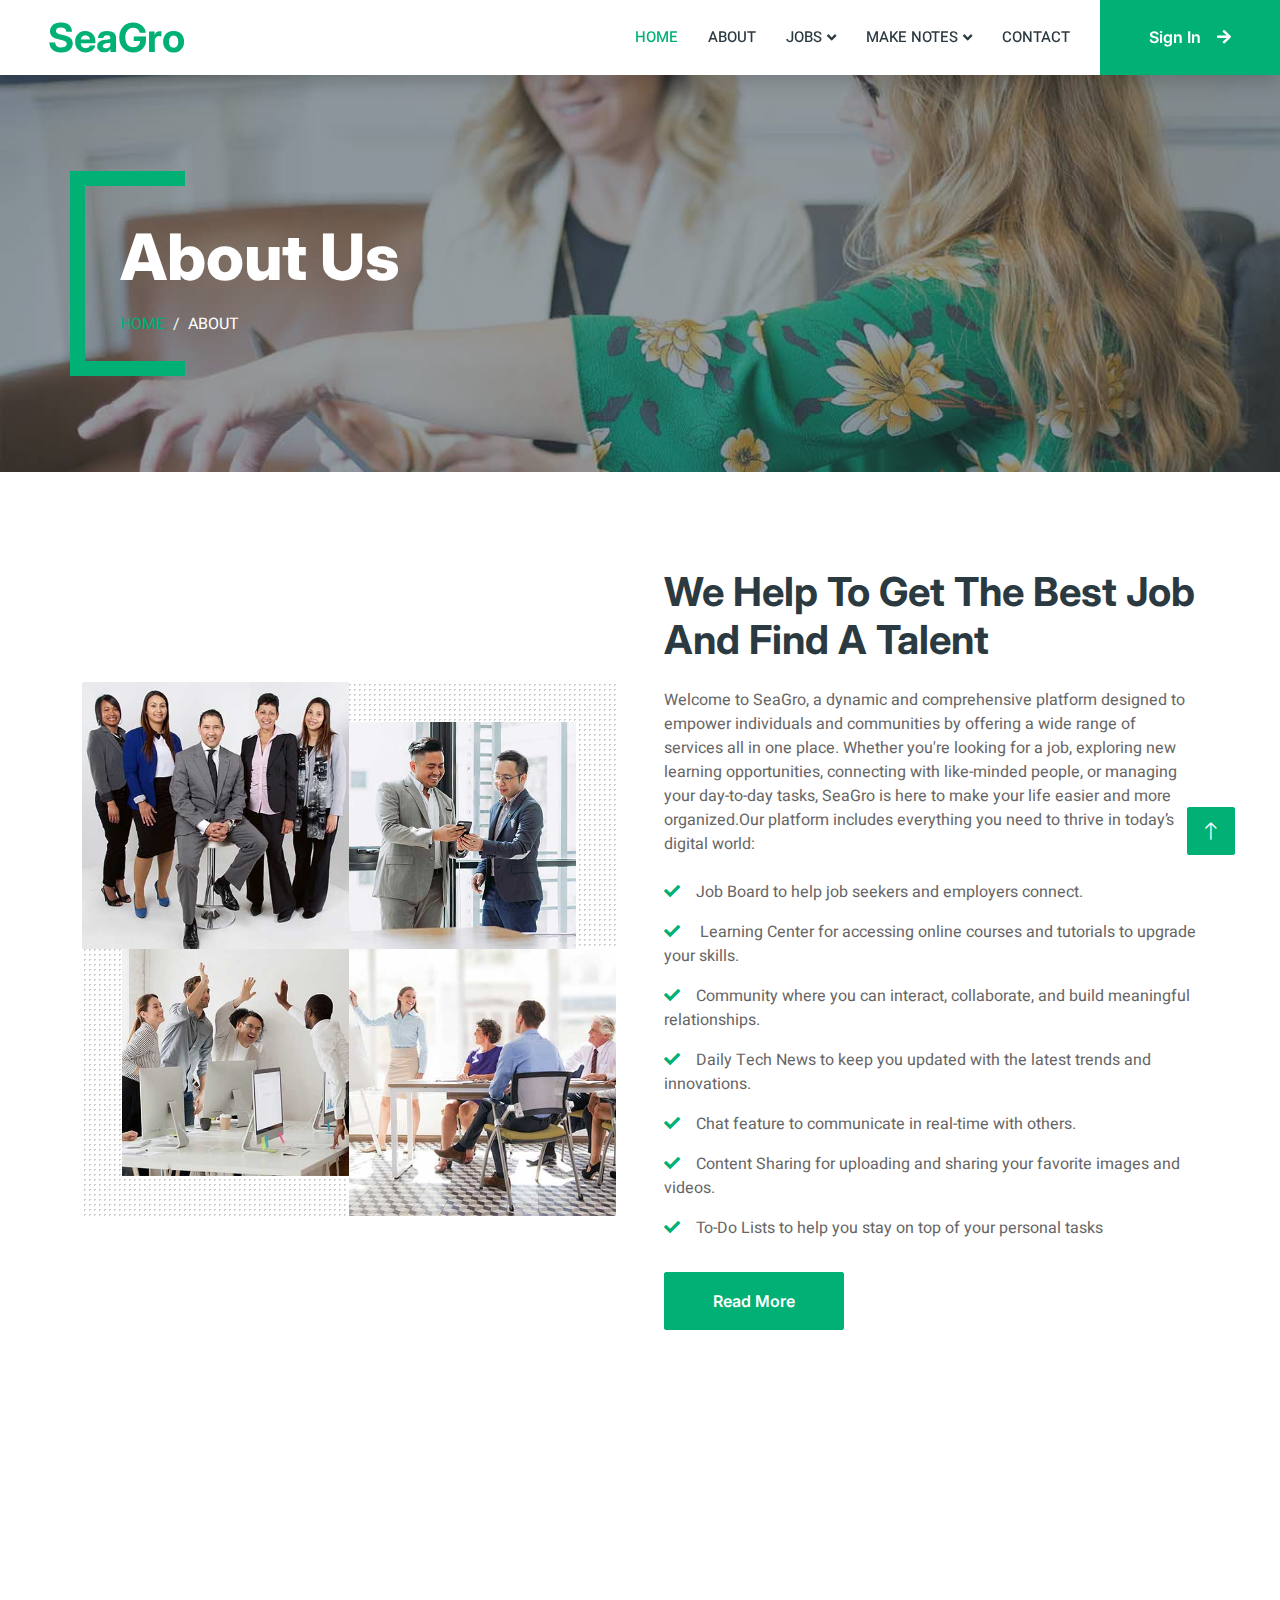
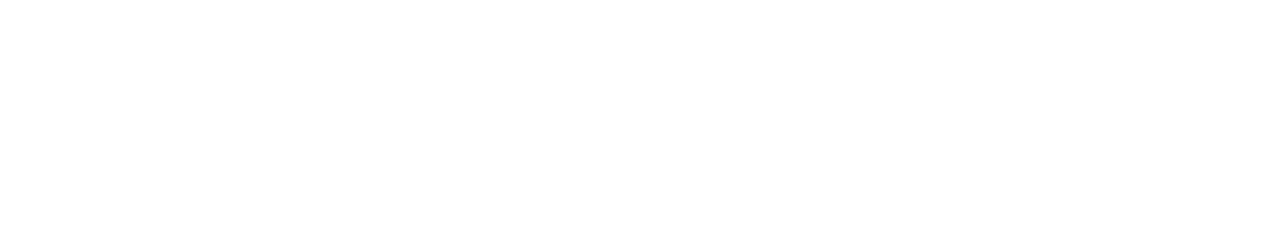
<file: about.html>
<!DOCTYPE html>
<html lang="en">

<head>
    <meta charset="utf-8">
    <title>SeaGro</title>
    <meta content="width=device-width, initial-scale=1.0" name="viewport">
    <meta content="" name="keywords">
    <meta content="" name="description">

    <!-- Favicon -->
    <link href="img/favicon.ico" rel="icon">

    <!-- Google Web Fonts -->
    <link rel="preconnect" href="https://fonts.googleapis.com">
    <link rel="preconnect" href="https://fonts.gstatic.com" crossorigin>
    <link href="https://fonts.googleapis.com/css2?family=Heebo:wght@400;500;600&family=Inter:wght@700;800&display=swap" rel="stylesheet">
    
    <!-- Icon Font Stylesheet -->
    <link href="https://cdnjs.cloudflare.com/ajax/libs/font-awesome/5.10.0/css/all.min.css" rel="stylesheet">
    <link href="https://cdn.jsdelivr.net/npm/bootstrap-icons@1.4.1/font/bootstrap-icons.css" rel="stylesheet">

    <!-- Libraries Stylesheet -->
    <link href="lib/animate/animate.min.css" rel="stylesheet">
    <link href="lib/owlcarousel/assets/owl.carousel.min.css" rel="stylesheet">

    <!-- Customized Bootstrap Stylesheet -->
    <link href="css/bootstrap.min.css" rel="stylesheet">

    <!-- Template Stylesheet -->
    <link href="css/style.css" rel="stylesheet">
</head>

<body>
    <div class="container-xxl bg-white p-0">
        <!-- Spinner Start -->
        <div id="spinner" class="show bg-white position-fixed translate-middle w-100 vh-100 top-50 start-50 d-flex align-items-center justify-content-center">
            <div class="spinner-border text-primary" style="width: 3rem; height: 3rem;" role="status">
                <span class="sr-only">Loading...</span>
            </div>
        </div>
        <!-- Spinner End -->


        <!-- Navbar Start -->
        <nav class="navbar navbar-expand-lg bg-white navbar-light shadow sticky-top p-0">
            <a href="index.html" class="navbar-brand d-flex align-items-center text-center py-0 px-4 px-lg-5">
                <h1 class="m-0 text-primary">SeaGro</h1>
            </a>
            <button type="button" class="navbar-toggler me-4" data-bs-toggle="collapse" data-bs-target="#navbarCollapse">
                <span class="navbar-toggler-icon"></span>
            </button>
            <div class="collapse navbar-collapse" id="navbarCollapse">
                <div class="navbar-nav ms-auto p-4 p-lg-0">
                    <a href="index.html" class="nav-item nav-link active">Home</a>
                    <a href="about.html" class="nav-item nav-link">About</a>
                    <div class="nav-item dropdown">
                        <a href="#" class="nav-link dropdown-toggle" data-bs-toggle="dropdown">Jobs</a>
                        <div class="dropdown-menu rounded-0 m-0">
                            <a href="job-list.html" class="dropdown-item">Job List</a>
                            <a href="job-detail.html" class="dropdown-item">Job Detail</a>
                        </div>
                    </div>
                    <div class="nav-item dropdown">
                        <a href="#" class="nav-link dropdown-toggle" data-bs-toggle="dropdown">Make Notes</a>
                        <div class="dropdown-menu rounded-0 m-0">
                            <a href="category.html" class="dropdown-item">TO-Do List</a>
                            <a href="testimonial.html" class="dropdown-item">Live Test</a>
                            <a href="404.html" class="dropdown-item">News</a>
                        </div>
                    </div>
                    <a href="contact.html" class="nav-item nav-link">Contact</a>
                </div>
                <a href="" class="btn btn-primary rounded-0 py-4 px-lg-5 d-none d-lg-block">Sign In<i class="fa fa-arrow-right ms-3"></i></a>
            </div>
        </nav>
        <!-- Navbar End -->


        <!-- Header End -->
        <div class="container-xxl py-5 bg-dark page-header mb-5">
            <div class="container my-5 pt-5 pb-4">
                <h1 class="display-3 text-white mb-3 animated slideInDown">About Us</h1>
                <nav aria-label="breadcrumb">
                    <ol class="breadcrumb text-uppercase">
                        <li class="breadcrumb-item"><a href="#">Home</a></li>
                        <li class="breadcrumb-item text-white active" aria-current="page">About</li>
                    </ol>
                </nav>
            </div>
        </div>
        <!-- Header End -->


        <!-- About Start -->
        <div class="container-xxl py-5">
            <div class="container">
                <div class="row g-5 align-items-center">
                    <div class="col-lg-6 wow fadeIn" data-wow-delay="0.1s">
                        <div class="row g-0 about-bg rounded overflow-hidden">
                            <div class="col-6 text-start">
                                <img class="img-fluid w-100" src="img/about-1.jpg">
                            </div>
                            <div class="col-6 text-start">
                                <img class="img-fluid" src="img/about-2.jpg" style="width: 85%; margin-top: 15%;">
                            </div>
                            <div class="col-6 text-end">
                                <img class="img-fluid" src="img/about-3.jpg" style="width: 85%;">
                            </div>
                            <div class="col-6 text-end">
                                <img class="img-fluid w-100" src="img/about-4.jpg">
                            </div>
                        </div>
                    </div>
                    <div class="col-lg-6 wow fadeIn" data-wow-delay="0.5s">
                        <h1 class="mb-4">We Help To Get The Best Job And Find A Talent</h1>
                        <p class="mb-4">Welcome to SeaGro, a dynamic and comprehensive platform designed to empower individuals and communities by offering a wide range of services all in one place. Whether you're looking for a job, exploring new learning opportunities, connecting with like-minded people, or managing your day-to-day tasks, SeaGro is here to make your life easier and more organized.Our platform includes everything you need to thrive in today’s digital world:</p>

                        <p><i class="fa fa-check text-primary me-3"></i>Job Board to help job seekers and employers connect.</p>
                        <p><i class="fa fa-check text-primary me-3"></i> Learning Center for accessing online courses and tutorials to upgrade your skills.</p>
                        <p><i class="fa fa-check text-primary me-3"></i>Community where you can interact, collaborate, and build meaningful relationships.</p>
                        <p><i class="fa fa-check text-primary me-3"></i>Daily Tech News to keep you updated with the latest trends and innovations.</p>
                        <p><i class="fa fa-check text-primary me-3"></i>Chat feature to communicate in real-time with others.</p>
                        <p><i class="fa fa-check text-primary me-3"></i>Content Sharing for uploading and sharing your favorite images and videos.</p>
                        <p><i class="fa fa-check text-primary me-3"></i>To-Do Lists to help you stay on top of your personal tasks</p>

                        <a class="btn btn-primary py-3 px-5 mt-3" href="">Read More</a>
                    </div>
                </div>
            </div>
        </div>
        <!-- About End -->


        <!-- Footer Start -->
        <div class="container-fluid bg-dark text-white-50 footer pt-5 mt-5 wow fadeIn" data-wow-delay="0.1s">
            <div class="container py-5">
                <div class="row g-5">
                    <div class="col-lg-3 col-md-6">
                        <h5 class="text-white mb-4">Company</h5>
                        <a class="btn btn-link text-white-50" href="">About Us</a>
                        <a class="btn btn-link text-white-50" href="">Contact Us</a>
                        <a class="btn btn-link text-white-50" href="">Our Services</a>
                        <a class="btn btn-link text-white-50" href="">Privacy Policy</a>
                        <a class="btn btn-link text-white-50" href="">Terms & Condition</a>
                    </div>
                    <div class="col-lg-3 col-md-6">
                        <h5 class="text-white mb-4">Quick Links</h5>
                        <a class="btn btn-link text-white-50" href="">About Us</a>
                        <a class="btn btn-link text-white-50" href="">Contact Us</a>
                        <a class="btn btn-link text-white-50" href="">Our Services</a>
                        <a class="btn btn-link text-white-50" href="">Privacy Policy</a>
                        <a class="btn btn-link text-white-50" href="">Terms & Condition</a>
                    </div>
                    <div class="col-lg-3 col-md-6">
                        <h5 class="text-white mb-4">Contact</h5>
                        <p class="mb-2"><i class="fa fa-map-marker-alt me-3"></i>123 Street, New York, USA</p>
                        <p class="mb-2"><i class="fa fa-phone-alt me-3"></i>+012 345 67890</p>
                        <p class="mb-2"><i class="fa fa-envelope me-3"></i>info@example.com</p>
                        <div class="d-flex pt-2">
                            <a class="btn btn-outline-light btn-social" href=""><i class="fab fa-twitter"></i></a>
                            <a class="btn btn-outline-light btn-social" href=""><i class="fab fa-facebook-f"></i></a>
                            <a class="btn btn-outline-light btn-social" href=""><i class="fab fa-youtube"></i></a>
                            <a class="btn btn-outline-light btn-social" href=""><i class="fab fa-linkedin-in"></i></a>
                        </div>
                    </div>
                    <div class="col-lg-3 col-md-6">
                        <h5 class="text-white mb-4">Newsletter</h5>
                        <p>Dolor amet sit justo amet elitr clita ipsum elitr est.</p>
                        <div class="position-relative mx-auto" style="max-width: 400px;">
                            <input class="form-control bg-transparent w-100 py-3 ps-4 pe-5" type="text" placeholder="Your email">
                            <button type="button" class="btn btn-primary py-2 position-absolute top-0 end-0 mt-2 me-2">SignUp</button>
                        </div>
                    </div>
                </div>
            </div>
            <div class="container">
                <div class="copyright">
                    <div class="row">
                        <div class="col-md-6 text-center text-md-start mb-3 mb-md-0">
                            &copy; <a class="border-bottom" href="#">Your Site Name</a>, All Right Reserved. 
							
							<!--/*** This template is free as long as you keep the footer author’s credit link/attribution link/backlink. If you'd like to use the template without the footer author’s credit link/attribution link/backlink, you can purchase the Credit Removal License from "https://htmlcodex.com/credit-removal". Thank you for your support. ***/-->
							Designed By <a class="border-bottom" href="https://htmlcodex.com">HTML Codex</a>
                        </div>
                        <div class="col-md-6 text-center text-md-end">
                            <div class="footer-menu">
                                <a href="">Home</a>
                                <a href="">Cookies</a>
                                <a href="">Help</a>
                                <a href="">FQAs</a>
                            </div>
                        </div>
                    </div>
                </div>
            </div>
        </div>
        <!-- Footer End -->


        <!-- Back to Top -->
        <a href="#" class="btn btn-lg btn-primary btn-lg-square back-to-top"><i class="bi bi-arrow-up"></i></a>
    </div>

    <!-- JavaScript Libraries -->
    <script src="https://code.jquery.com/jquery-3.4.1.min.js"></script>
    <script src="https://cdn.jsdelivr.net/npm/bootstrap@5.0.0/dist/js/bootstrap.bundle.min.js"></script>
    <script src="lib/wow/wow.min.js"></script>
    <script src="lib/easing/easing.min.js"></script>
    <script src="lib/waypoints/waypoints.min.js"></script>
    <script src="lib/owlcarousel/owl.carousel.min.js"></script>

    <!-- Template Javascript -->
    <script src="js/main.js"></script>
</body>

</html>
</file>
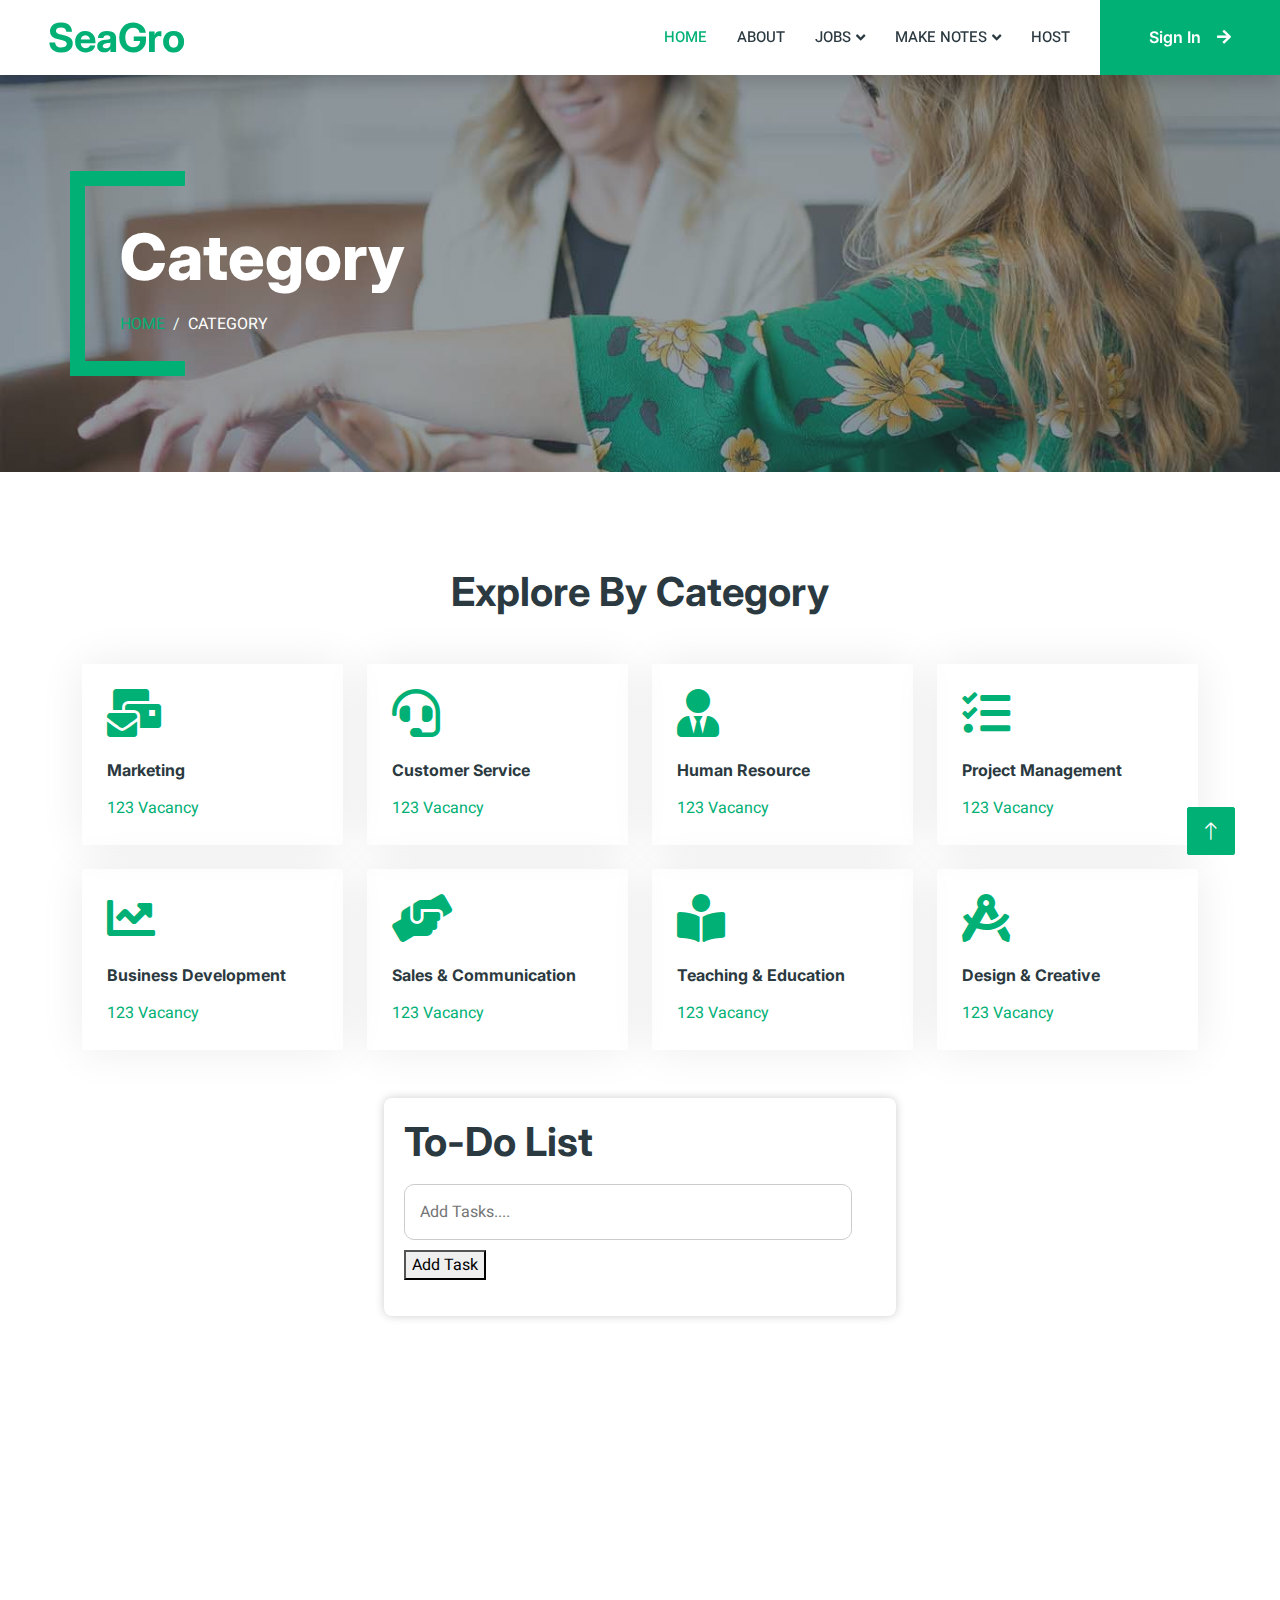
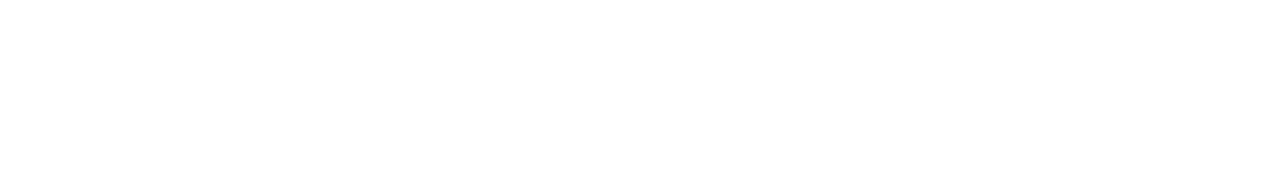
<file: category.html>
<!DOCTYPE html>
<html lang="en">

    <head>
        <meta charset="utf-8">
        <title>SeaGro</title>
        <meta content="width=device-width, initial-scale=1.0" name="viewport">
        <meta content="" name="keywords">
        <meta content="" name="description">

        <!-- Favicon -->
        <link href="img/favicon.ico" rel="icon">

        <!-- Google Web Fonts -->
        <link rel="preconnect" href="https://fonts.googleapis.com">
        <link rel="preconnect" href="https://fonts.gstatic.com" crossorigin>
        <link
            href="https://fonts.googleapis.com/css2?family=Heebo:wght@400;500;600&family=Inter:wght@700;800&display=swap"
            rel="stylesheet">

        <!-- Icon Font Stylesheet -->
        <link href="https://cdnjs.cloudflare.com/ajax/libs/font-awesome/5.10.0/css/all.min.css" rel="stylesheet">
        <link href="https://cdn.jsdelivr.net/npm/bootstrap-icons@1.4.1/font/bootstrap-icons.css" rel="stylesheet">

        <!-- Libraries Stylesheet -->
        <link href="lib/animate/animate.min.css" rel="stylesheet">
        <link href="lib/owlcarousel/assets/owl.carousel.min.css" rel="stylesheet">

        <!-- Customized Bootstrap Stylesheet -->
        <link href="css/bootstrap.min.css" rel="stylesheet">

        <!-- Template Stylesheet -->
        <link href="css/style.css" rel="stylesheet">
    </head>

    <body>
        <div class="container-xxl bg-white p-0">
            <!-- Spinner Start -->
            <div id="spinner"
                class="show bg-white position-fixed translate-middle w-100 vh-100 top-50 start-50 d-flex align-items-center justify-content-center">
                <div class="spinner-border text-primary" style="width: 3rem; height: 3rem;" role="status">
                    <span class="sr-only">Loading...</span>
                </div>
            </div>
            <!-- Spinner End -->


            <!-- Navbar Start -->
            <nav class="navbar navbar-expand-lg bg-white navbar-light shadow sticky-top p-0">
                <a href="index.html" class="navbar-brand d-flex align-items-center text-center py-0 px-4 px-lg-5">
                    <h1 class="m-0 text-primary">SeaGro</h1>
                </a>
                <button type="button" class="navbar-toggler me-4" data-bs-toggle="collapse"
                    data-bs-target="#navbarCollapse">
                    <span class="navbar-toggler-icon"></span>
                </button>
                <div class="collapse navbar-collapse" id="navbarCollapse">
                    <div class="navbar-nav ms-auto p-4 p-lg-0">
                        <a href="index.html" class="nav-item nav-link active">Home</a>
                        <a href="about.html" class="nav-item nav-link">About</a>
                        <div class="nav-item dropdown">
                            <a href="#" class="nav-link dropdown-toggle" data-bs-toggle="dropdown">Jobs</a>
                            <div class="dropdown-menu rounded-0 m-0">
                                <a href="job-list.html" class="dropdown-item">Job List</a>
                                <a href="job-detail.html" class="dropdown-item">Job Detail</a>
                            </div>
                        </div>
                        <div class="nav-item dropdown">
                            <a href="#" class="nav-link dropdown-toggle" data-bs-toggle="dropdown">Make Notes</a>
                            <div class="dropdown-menu rounded-0 m-0">
                                <a href="category.html" class="dropdown-item">TO-Do List</a>
                                <a href="testimonial.html" class="dropdown-item">Live Test</a>
                                <a href="404.html" class="dropdown-item">News</a>
                            </div>
                        </div>
                        <a href="contact.html" class="nav-item nav-link">Host</a>
                    </div>
                    <a href="" class="btn btn-primary rounded-0 py-4 px-lg-5 d-none d-lg-block">Sign In<i
                            class="fa fa-arrow-right ms-3"></i></a>
                </div>
            </nav>
            <!-- Navbar End -->



            <!-- Header End -->
            <div class="container-xxl py-5 bg-dark page-header mb-5">
                <div class="container my-5 pt-5 pb-4">
                    <h1 class="display-3 text-white mb-3 animated slideInDown">Category</h1>
                    <nav aria-label="breadcrumb">
                        <ol class="breadcrumb text-uppercase">
                            <li class="breadcrumb-item"><a href="#">Home</a></li>
                            <li class="breadcrumb-item text-white active" aria-current="page">Category</li>
                        </ol>
                    </nav>
                </div>
            </div>
            <!-- Header End -->


            <!-- Category Start -->
            <div class="container-xxl py-5">
                <div class="container">
                    <h1 class="text-center mb-5 wow fadeInUp" data-wow-delay="0.1s">Explore By Category</h1>
                    <div class="row g-4">
                        <div class="col-lg-3 col-sm-6 wow fadeInUp" data-wow-delay="0.1s">
                            <a class="cat-item rounded p-4" href="">
                                <i class="fa fa-3x fa-mail-bulk text-primary mb-4"></i>
                                <h6 class="mb-3">Marketing</h6>
                                <p class="mb-0">123 Vacancy</p>
                            </a>
                        </div>
                        <div class="col-lg-3 col-sm-6 wow fadeInUp" data-wow-delay="0.3s">
                            <a class="cat-item rounded p-4" href="">
                                <i class="fa fa-3x fa-headset text-primary mb-4"></i>
                                <h6 class="mb-3">Customer Service</h6>
                                <p class="mb-0">123 Vacancy</p>
                            </a>
                        </div>
                        <div class="col-lg-3 col-sm-6 wow fadeInUp" data-wow-delay="0.5s">
                            <a class="cat-item rounded p-4" href="">
                                <i class="fa fa-3x fa-user-tie text-primary mb-4"></i>
                                <h6 class="mb-3">Human Resource</h6>
                                <p class="mb-0">123 Vacancy</p>
                            </a>
                        </div>
                        <div class="col-lg-3 col-sm-6 wow fadeInUp" data-wow-delay="0.7s">
                            <a class="cat-item rounded p-4" href="">
                                <i class="fa fa-3x fa-tasks text-primary mb-4"></i>
                                <h6 class="mb-3">Project Management</h6>
                                <p class="mb-0">123 Vacancy</p>
                            </a>
                        </div>
                        <div class="col-lg-3 col-sm-6 wow fadeInUp" data-wow-delay="0.1s">
                            <a class="cat-item rounded p-4" href="">
                                <i class="fa fa-3x fa-chart-line text-primary mb-4"></i>
                                <h6 class="mb-3">Business Development</h6>
                                <p class="mb-0">123 Vacancy</p>
                            </a>
                        </div>
                        <div class="col-lg-3 col-sm-6 wow fadeInUp" data-wow-delay="0.3s">
                            <a class="cat-item rounded p-4" href="">
                                <i class="fa fa-3x fa-hands-helping text-primary mb-4"></i>
                                <h6 class="mb-3">Sales & Communication</h6>
                                <p class="mb-0">123 Vacancy</p>
                            </a>
                        </div>
                        <div class="col-lg-3 col-sm-6 wow fadeInUp" data-wow-delay="0.5s">
                            <a class="cat-item rounded p-4" href="">
                                <i class="fa fa-3x fa-book-reader text-primary mb-4"></i>
                                <h6 class="mb-3">Teaching & Education</h6>
                                <p class="mb-0">123 Vacancy</p>
                            </a>
                        </div>
                        <div class="col-lg-3 col-sm-6 wow fadeInUp" data-wow-delay="0.7s">
                            <a class="cat-item rounded p-4" href="">
                                <i class="fa fa-3x fa-drafting-compass text-primary mb-4"></i>
                                <h6 class="mb-3">Design & Creative</h6>
                                <p class="mb-0">123 Vacancy</p>
                            </a>
                        </div>
                    </div>
                </div>
            </div>
            <!-- Category End -->

            <!-- manage TO-Do List-->
            <div class="todocontainer">
                <h1>To-Do List</h1>
                <input type="text" id="task" placeholder="Add Tasks....">
                <button onclick="addTask()">Add Task</button>
                <ul id="taskList"> </ul>
            </div>



            
        <!-- Footer Start -->
        <div class="container-fluid bg-dark text-white-50 footer pt-5 mt-5 wow fadeIn" data-wow-delay="0.1s">
            <div class="container py-5">
                <div class="row g-5">
                    <div class="col-lg-3 col-md-6">
                        <h5 class="text-white mb-4">Seagro Services</h5>
                        <a class="btn btn-link text-white-50" href="">Competition</a>
                        <a class="btn btn-link text-white-50" href="">Jobs</a>
                        <a class="btn btn-link text-white-50" href="">Our Newsletter</a>
                        <a class="btn btn-link text-white-50" href="">New Blogs</a>
                        <a class="btn btn-link text-white-50" href="">Mentorship</a>
                    </div>
                    <div class="col-lg-3 col-md-6">
                        <h5 class="text-white mb-4">Quick Links</h5>
                        <a class="btn btn-link text-white-50" href="">About Us</a>
                        <a class="btn btn-link text-white-50" href="">Contact Us</a>
                        <a class="btn btn-link text-white-50" href="">Our Services</a>
                        <a class="btn btn-link text-white-50" href="">Privacy Policy</a>
                        <a class="btn btn-link text-white-50" href="">Terms & Condition</a>
                    </div>
                    <div class="col-lg-3 col-md-6">
                        <h5 class="text-white mb-4">Contact</h5>
                        <p class="mb-2"><i class="fa fa-map-marker-alt me-3"></i>Bangalore,Karnataka , India 560001</p>
                        <p class="mb-2"><i class="fa fa-phone-alt me-3"></i>+91 12345 67890</p>
                        <p class="mb-2"><i class="fa fa-envelope me-3"></i>info@example.com</p>
                        <div class="d-flex pt-2">
                            <a class="btn btn-outline-light btn-social" href=""><i class="fab fa-twitter"></i></a>
                            <a class="btn btn-outline-light btn-social" href=""><i class="fab fa-facebook-f"></i></a>
                            <a class="btn btn-outline-light btn-social" href=""><i class="fab fa-youtube"></i></a>
                            <a class="btn btn-outline-light btn-social" href=""><i class="fab fa-linkedin-in"></i></a>
                        </div>
                    </div>
                    <div class="col-lg-3 col-md-6">
                        <h5 class="text-white mb-4">Newsletter</h5>
                        <p>Find your perfect job or connect with talent that fits your organization</p>
                        <div class="position-relative mx-auto" style="max-width: 400px;">
                            <input class="form-control bg-transparent w-100 py-3 ps-4 pe-5" type="text" placeholder="Your email">
                            <button type="button" class="btn btn-primary py-2 position-absolute top-0 end-0 mt-2 me-2">SignUp</button>
                        </div>
                    </div>
                </div>
            </div>
            <div class="container">
                <div class="copyright">
                    <div class="row">
                        <div class="col-md-6 text-center text-md-start mb-3 mb-md-0">
                            &copy; <a class="border-bottom" href="#">seagro</a>, All Right Reserved. 
							
							
							Designed By <a class="border-bottom" href="#">Bhagwan Ji Jha</a>
                        </div>
                        <div class="col-md-6 text-center text-md-end">
                            <div class="footer-menu">
                                <a href="">Home</a>
                                <a href="">Cookies</a>
                                <a href="">Help</a>
                                <a href="">FQAs</a>
                            </div>
                        </div>
                    </div>
                </div>
            </div>
        </div>
        <!-- Footer End -->


        <!-- Back to Top -->
        <a href="#" class="btn btn-lg btn-primary btn-lg-square back-to-top"><i class="bi bi-arrow-up"></i></a>
    </div>

    <!-- JavaScript Libraries -->
    <script src="https://code.jquery.com/jquery-3.4.1.min.js"></script>
    <script src="https://cdn.jsdelivr.net/npm/bootstrap@5.0.0/dist/js/bootstrap.bundle.min.js"></script>
    <script src="lib/wow/wow.min.js"></script>
    <script src="lib/easing/easing.min.js"></script>
    <script src="lib/waypoints/waypoints.min.js"></script>
    <script src="lib/owlcarousel/owl.carousel.min.js"></script>

    <!--  Javascript -->
    <script src="js/main.js"></script>


    <!--To-Do Manage -->
<script>  
  
  function addTask() {
    const taskInput = document.getElementById("task");
    const taskText = taskInput.value.trim();

    if (taskText !== "") {
        const taskList = document.getElementById("taskList");
        const li = document.createElement("li");
        li.innerHTML = `
            ${taskText}
            <button onclick="removeTask(this)">Delete</button>
        `;
        taskList.appendChild(li);

        taskInput.value = "";
    }
}

function removeTask(button) {
    const li = button.parentElement;
    li.remove();
}
</script>


</body>

</html>
</file>
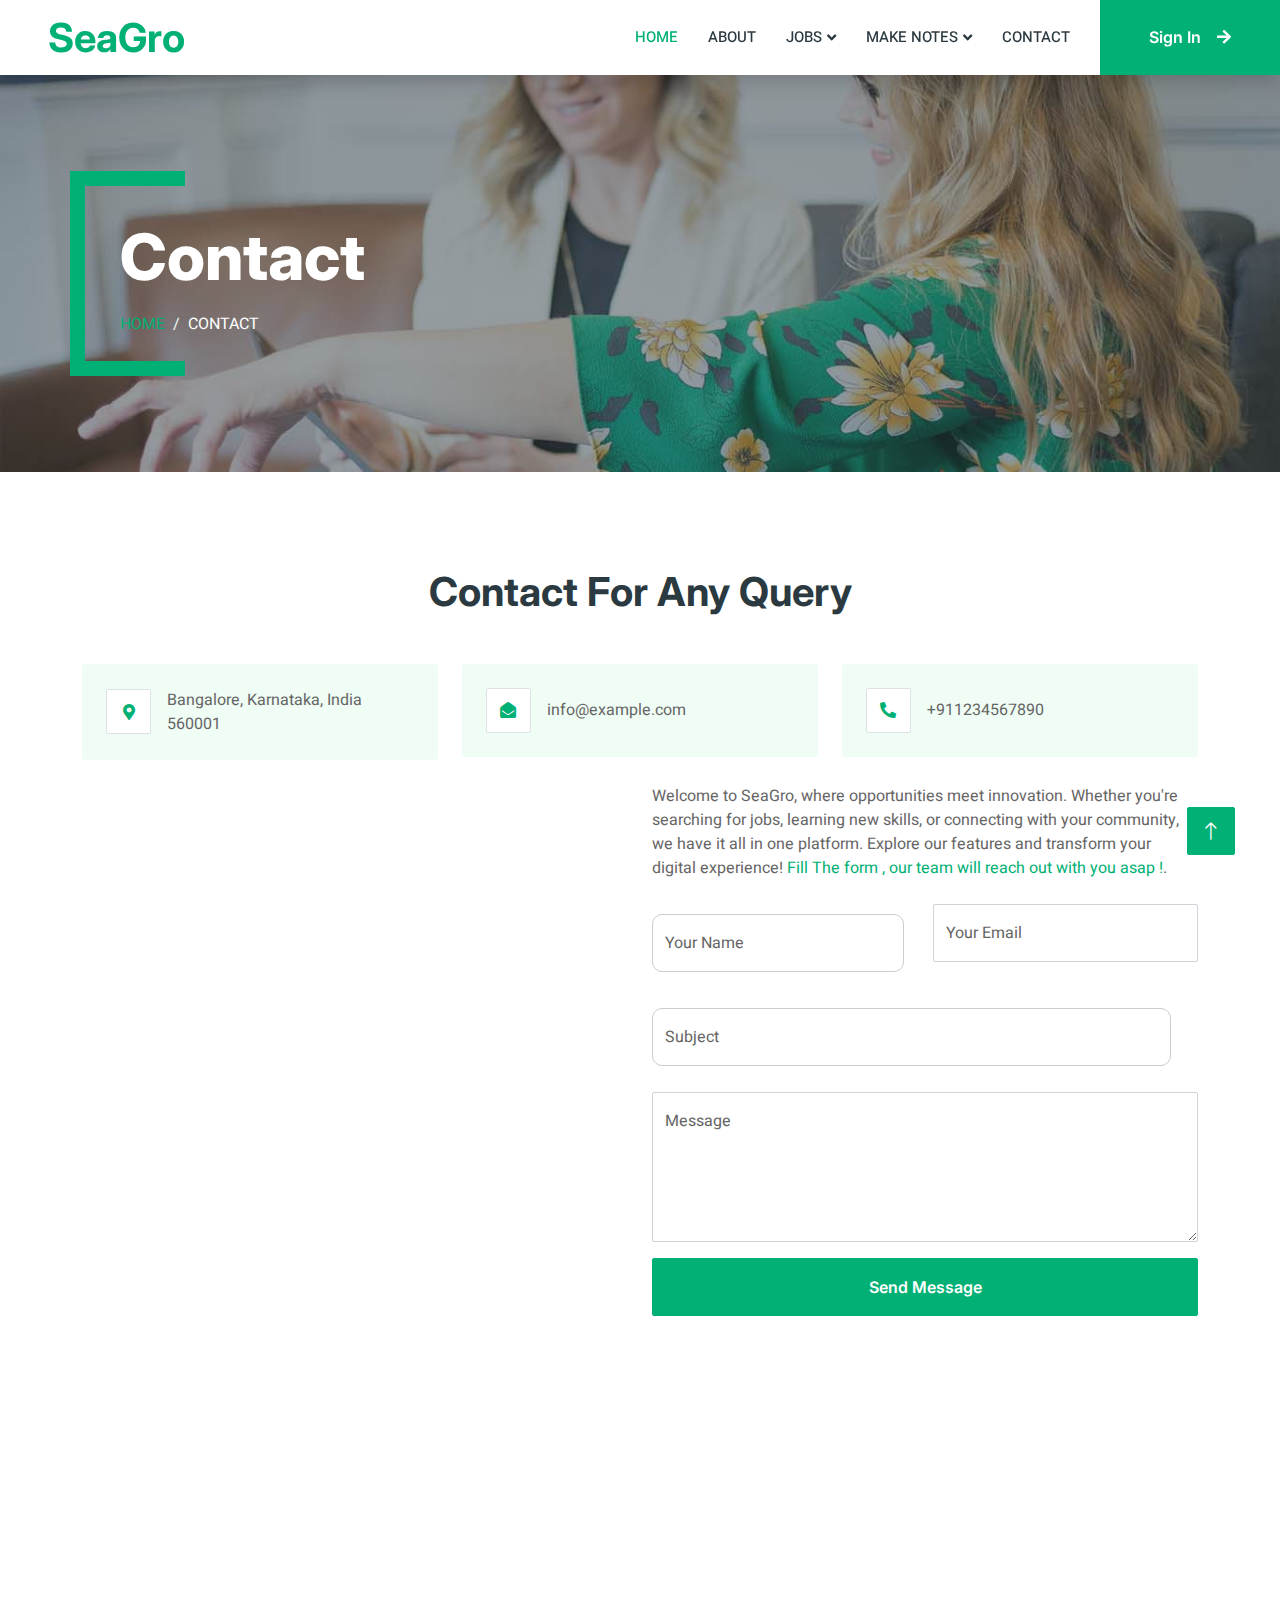
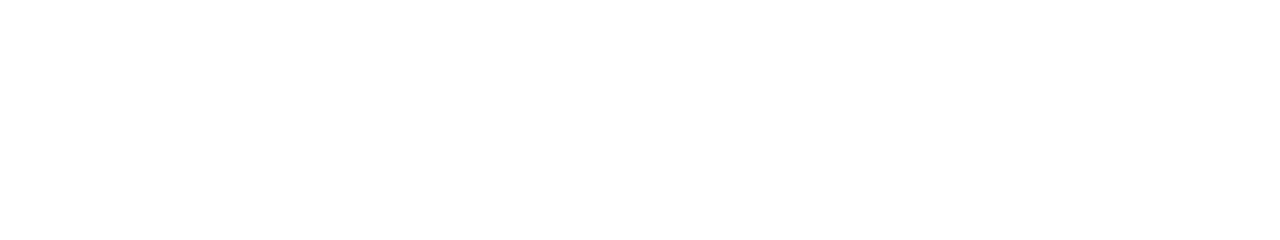
<file: contact.html>
<!DOCTYPE html>
<html lang="en">

<head>
    <meta charset="utf-8">
    <title>SeaGro</title>
    <meta content="width=device-width, initial-scale=1.0" name="viewport">
    <meta content="" name="keywords">
    <meta content="" name="description">

    <!-- Favicon -->
    <link href="img/favicon.ico" rel="icon">

    <!-- Google Web Fonts -->
    <link rel="preconnect" href="https://fonts.googleapis.com">
    <link rel="preconnect" href="https://fonts.gstatic.com" crossorigin>
    <link href="https://fonts.googleapis.com/css2?family=Heebo:wght@400;500;600&family=Inter:wght@700;800&display=swap" rel="stylesheet">
    
    <!-- Icon Font Stylesheet -->
    <link href="https://cdnjs.cloudflare.com/ajax/libs/font-awesome/5.10.0/css/all.min.css" rel="stylesheet">
    <link href="https://cdn.jsdelivr.net/npm/bootstrap-icons@1.4.1/font/bootstrap-icons.css" rel="stylesheet">

    <!-- Libraries Stylesheet -->
    <link href="lib/animate/animate.min.css" rel="stylesheet">
    <link href="lib/owlcarousel/assets/owl.carousel.min.css" rel="stylesheet">

    <!-- Customized Bootstrap Stylesheet -->
    <link href="css/bootstrap.min.css" rel="stylesheet">

    <!-- Template Stylesheet -->
    <link href="css/style.css" rel="stylesheet">
</head>

<body>
    <div class="container-xxl bg-white p-0">
        <!-- Spinner Start -->
        <div id="spinner" class="show bg-white position-fixed translate-middle w-100 vh-100 top-50 start-50 d-flex align-items-center justify-content-center">
            <div class="spinner-border text-primary" style="width: 3rem; height: 3rem;" role="status">
                <span class="sr-only">Loading...</span>
            </div>
        </div>
        <!-- Spinner End -->


        <!-- Navbar Start -->
        <nav class="navbar navbar-expand-lg bg-white navbar-light shadow sticky-top p-0">
            <a href="index.html" class="navbar-brand d-flex align-items-center text-center py-0 px-4 px-lg-5">
                <h1 class="m-0 text-primary">SeaGro</h1>
            </a>
            <button type="button" class="navbar-toggler me-4" data-bs-toggle="collapse" data-bs-target="#navbarCollapse">
                <span class="navbar-toggler-icon"></span>
            </button>
            <div class="collapse navbar-collapse" id="navbarCollapse">
                <div class="navbar-nav ms-auto p-4 p-lg-0">
                    <a href="index.html" class="nav-item nav-link active">Home</a>
                    <a href="about.html" class="nav-item nav-link">About</a>
                    <div class="nav-item dropdown">
                        <a href="#" class="nav-link dropdown-toggle" data-bs-toggle="dropdown">Jobs</a>
                        <div class="dropdown-menu rounded-0 m-0">
                            <a href="job-list.html" class="dropdown-item">Job List</a>
                            <a href="job-detail.html" class="dropdown-item">Job Detail</a>
                        </div>
                    </div>
                    <div class="nav-item dropdown">
                        <a href="#" class="nav-link dropdown-toggle" data-bs-toggle="dropdown">Make Notes</a>
                        <div class="dropdown-menu rounded-0 m-0">
                            <a href="category.html" class="dropdown-item">TO-Do List</a>
                            <a href="testimonial.html" class="dropdown-item">Live Test</a>
                            <a href="404.html" class="dropdown-item">News</a>
                        </div>
                    </div>
                    <a href="contact.html" class="nav-item nav-link">Contact</a>
                </div>
                <a href="" class="btn btn-primary rounded-0 py-4 px-lg-5 d-none d-lg-block">Sign In<i class="fa fa-arrow-right ms-3"></i></a>
            </div>
        </nav>
        <!-- Navbar End -->



        <!-- Header End -->
        <div class="container-xxl py-5 bg-dark page-header mb-5">
            <div class="container my-5 pt-5 pb-4">
                <h1 class="display-3 text-white mb-3 animated slideInDown">Contact</h1>
                <nav aria-label="breadcrumb">
                    <ol class="breadcrumb text-uppercase">
                        <li class="breadcrumb-item"><a href="#">Home</a></li>
                        <li class="breadcrumb-item text-white active" aria-current="page">Contact</li>
                    </ol>
                </nav>
            </div>
        </div>
        <!-- Header End -->


        <!-- Contact Start -->
<div class="container-xxl py-5">
    <div class="container">
        <h1 class="text-center mb-5 wow fadeInUp" data-wow-delay="0.1s">Contact For Any Query</h1>
        <div class="row g-4">
            <div class="col-12">
                <div class="row gy-4">
                    <div class="col-md-4 wow fadeIn" data-wow-delay="0.1s">
                        <div class="d-flex align-items-center bg-light rounded p-4">
                            <div class="bg-white border rounded d-flex flex-shrink-0 align-items-center justify-content-center me-3" style="width: 45px; height: 45px;">
                                <i class="fa fa-map-marker-alt text-primary"></i>
                            </div>
                            <span>Bangalore, Karnataka, India 560001</span>
                        </div>
                    </div>
                    <div class="col-md-4 wow fadeIn" data-wow-delay="0.3s">
                        <div class="d-flex align-items-center bg-light rounded p-4">
                            <div class="bg-white border rounded d-flex flex-shrink-0 align-items-center justify-content-center me-3" style="width: 45px; height: 45px;">
                                <i class="fa fa-envelope-open text-primary"></i>
                            </div>
                            <span>info@example.com</span>
                        </div>
                    </div>
                    <div class="col-md-4 wow fadeIn" data-wow-delay="0.5s">
                        <div class="d-flex align-items-center bg-light rounded p-4">
                            <div class="bg-white border rounded d-flex flex-shrink-0 align-items-center justify-content-center me-3" style="width: 45px; height: 45px;">
                                <i class="fa fa-phone-alt text-primary"></i>
                            </div>
                            <span>+911234567890</span>
                        </div>
                    </div>
                </div>
            </div>
            <div class="col-md-6 wow fadeInUp" data-wow-delay="0.1s">
                <iframe class="position-relative rounded w-100 h-100"
                    src="https://www.google.com/maps/embed?pb=!1m18!1m12!1m3!1d31191.099632254314!2d77.59368972241873!3d12.97159891423569!2m3!1f0!2f0!3f0!3m2!1i1024!2i768!4f13.1!3m3!1m2!1s0x3bae1670f88afc21%3A0x50c5bcb2c0b7f!2sBangalore%2C%20Karnataka%2C%20India!5e0!3m2!1sen!2sin!4v1690000000000!5m2!1sen!2sin"
                    frameborder="0" style="min-height: 400px; border:0;" allowfullscreen="" aria-hidden="false"
                    tabindex="0"></iframe>
            </div>
            <div class="col-md-6">
                <div class="wow fadeInUp" data-wow-delay="0.5s">
                    <p class="mb-4">Welcome to SeaGro, where opportunities meet innovation. Whether you're searching for jobs, learning new skills, or connecting with your community, we have it all in one platform. Explore our features and transform your digital experience! <a href="#">Fill The form , our team will reach out with you asap !</a>.</p>
                    <form>
                        <div class="row g-3">
                            <div class="col-md-6">
                                <div class="form-floating">
                                    <input type="text" class="form-control" id="name" placeholder="Your Name">
                                    <label for="name">Your Name</label>
                                </div>
                            </div>
                            <div class="col-md-6">
                                <div class="form-floating">
                                    <input type="email" class="form-control" id="email" placeholder="Your Email">
                                    <label for="email">Your Email</label>
                                </div>
                            </div>
                            <div class="col-12">
                                <div class="form-floating">
                                    <input type="text" class="form-control" id="subject" placeholder="Subject">
                                    <label for="subject">Subject</label>
                                </div>
                            </div>
                            <div class="col-12">
                                <div class="form-floating">
                                    <textarea class="form-control" placeholder="Leave a message here" id="message" style="height: 150px"></textarea>
                                    <label for="message">Message</label>
                                </div>
                            </div>
                            <div class="col-12">
                                <button class="btn btn-primary w-100 py-3" type="submit">Send Message</button>
                            </div>
                        </div>
                    </form>
                </div>
            </div>
        </div>
    </div>
</div>

<!-- Contact End -->



        
        <!-- Footer Start -->
        <div class="container-fluid bg-dark text-white-50 footer pt-5 mt-5 wow fadeIn" data-wow-delay="0.1s">
            <div class="container py-5">
                <div class="row g-5">
                    <div class="col-lg-3 col-md-6">
                        <h5 class="text-white mb-4">Seagro Services</h5>
                        <a class="btn btn-link text-white-50" href="">Competition</a>
                        <a class="btn btn-link text-white-50" href="">Jobs</a>
                        <a class="btn btn-link text-white-50" href="">Our Newsletter</a>
                        <a class="btn btn-link text-white-50" href="">New Blogs</a>
                        <a class="btn btn-link text-white-50" href="">Mentorship</a>
                    </div>
                    <div class="col-lg-3 col-md-6">
                        <h5 class="text-white mb-4">Quick Links</h5>
                        <a class="btn btn-link text-white-50" href="">About Us</a>
                        <a class="btn btn-link text-white-50" href="">Contact Us</a>
                        <a class="btn btn-link text-white-50" href="">Our Services</a>
                        <a class="btn btn-link text-white-50" href="">Privacy Policy</a>
                        <a class="btn btn-link text-white-50" href="">Terms & Condition</a>
                    </div>
                    <div class="col-lg-3 col-md-6">
                        <h5 class="text-white mb-4">Contact</h5>
                        <p class="mb-2"><i class="fa fa-map-marker-alt me-3"></i>Bangalore,Karnataka , India 560001</p>
                        <p class="mb-2"><i class="fa fa-phone-alt me-3"></i>+91 12345 67890</p>
                        <p class="mb-2"><i class="fa fa-envelope me-3"></i>info@example.com</p>
                        <div class="d-flex pt-2">
                            <a class="btn btn-outline-light btn-social" href=""><i class="fab fa-twitter"></i></a>
                            <a class="btn btn-outline-light btn-social" href=""><i class="fab fa-facebook-f"></i></a>
                            <a class="btn btn-outline-light btn-social" href=""><i class="fab fa-youtube"></i></a>
                            <a class="btn btn-outline-light btn-social" href=""><i class="fab fa-linkedin-in"></i></a>
                        </div>
                    </div>
                    <div class="col-lg-3 col-md-6">
                        <h5 class="text-white mb-4">Newsletter</h5>
                        <p>Find your perfect job or connect with talent that fits your organization</p>
                        <div class="position-relative mx-auto" style="max-width: 400px;">
                            <input class="form-control bg-transparent w-100 py-3 ps-4 pe-5" type="text" placeholder="Your email">
                            <button type="button" class="btn btn-primary py-2 position-absolute top-0 end-0 mt-2 me-2">SignUp</button>
                        </div>
                    </div>
                </div>
            </div>
            <div class="container">
                <div class="copyright">
                    <div class="row">
                        <div class="col-md-6 text-center text-md-start mb-3 mb-md-0">
                            &copy; <a class="border-bottom" href="#">seagro</a>, All Right Reserved. 
							
							
							Designed By <a class="border-bottom" href="#">Bhagwan Ji Jha</a>
                        </div>
                        <div class="col-md-6 text-center text-md-end">
                            <div class="footer-menu">
                                <a href="">Home</a>
                                <a href="">Cookies</a>
                                <a href="">Help</a>
                                <a href="">FQAs</a>
                            </div>
                        </div>
                    </div>
                </div>
            </div>
        </div>
        <!-- Footer End -->


        <!-- Back to Top -->
        <a href="#" class="btn btn-lg btn-primary btn-lg-square back-to-top"><i class="bi bi-arrow-up"></i></a>
    </div>

    <!-- JavaScript Libraries -->
    <script src="https://code.jquery.com/jquery-3.4.1.min.js"></script>
    <script src="https://cdn.jsdelivr.net/npm/bootstrap@5.0.0/dist/js/bootstrap.bundle.min.js"></script>
    <script src="lib/wow/wow.min.js"></script>
    <script src="lib/easing/easing.min.js"></script>
    <script src="lib/waypoints/waypoints.min.js"></script>
    <script src="lib/owlcarousel/owl.carousel.min.js"></script>

    <!--  Javascript -->
    <script src="js/main.js"></script>
</body>

</html>
</file>
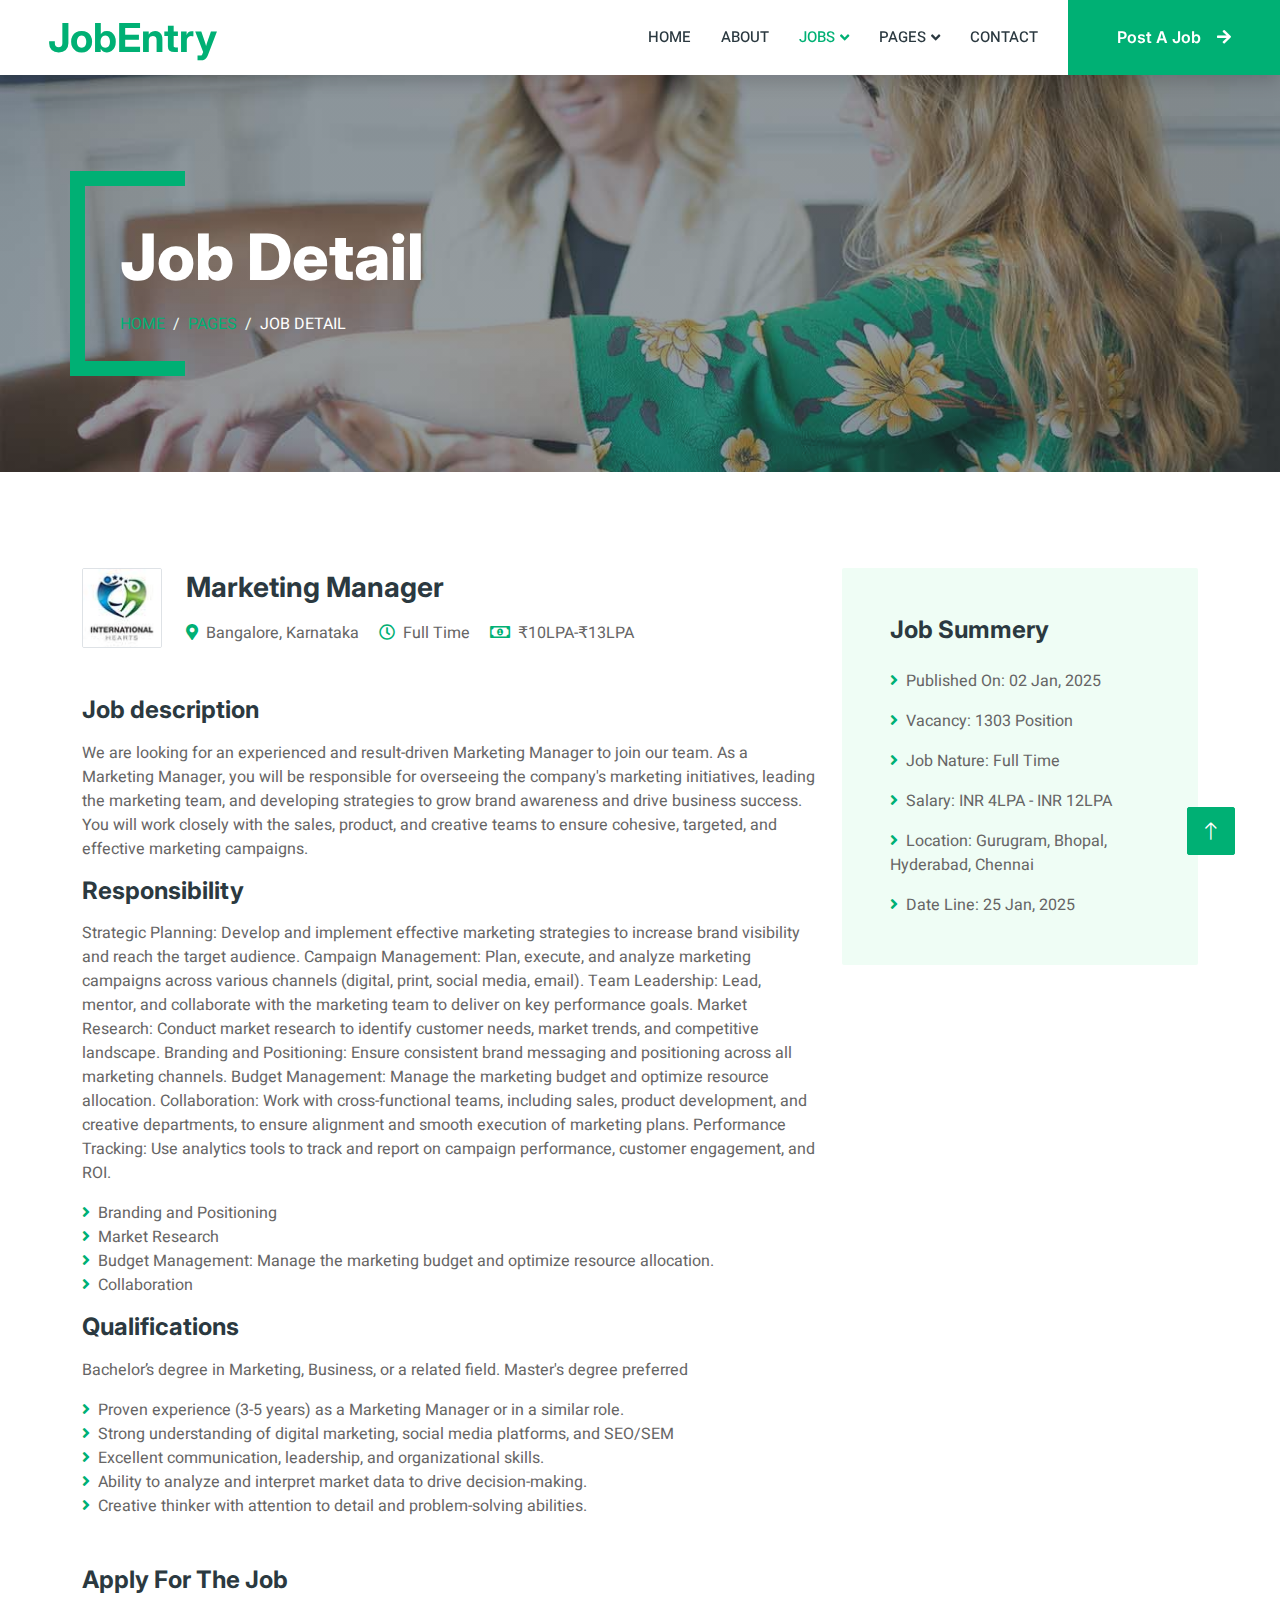
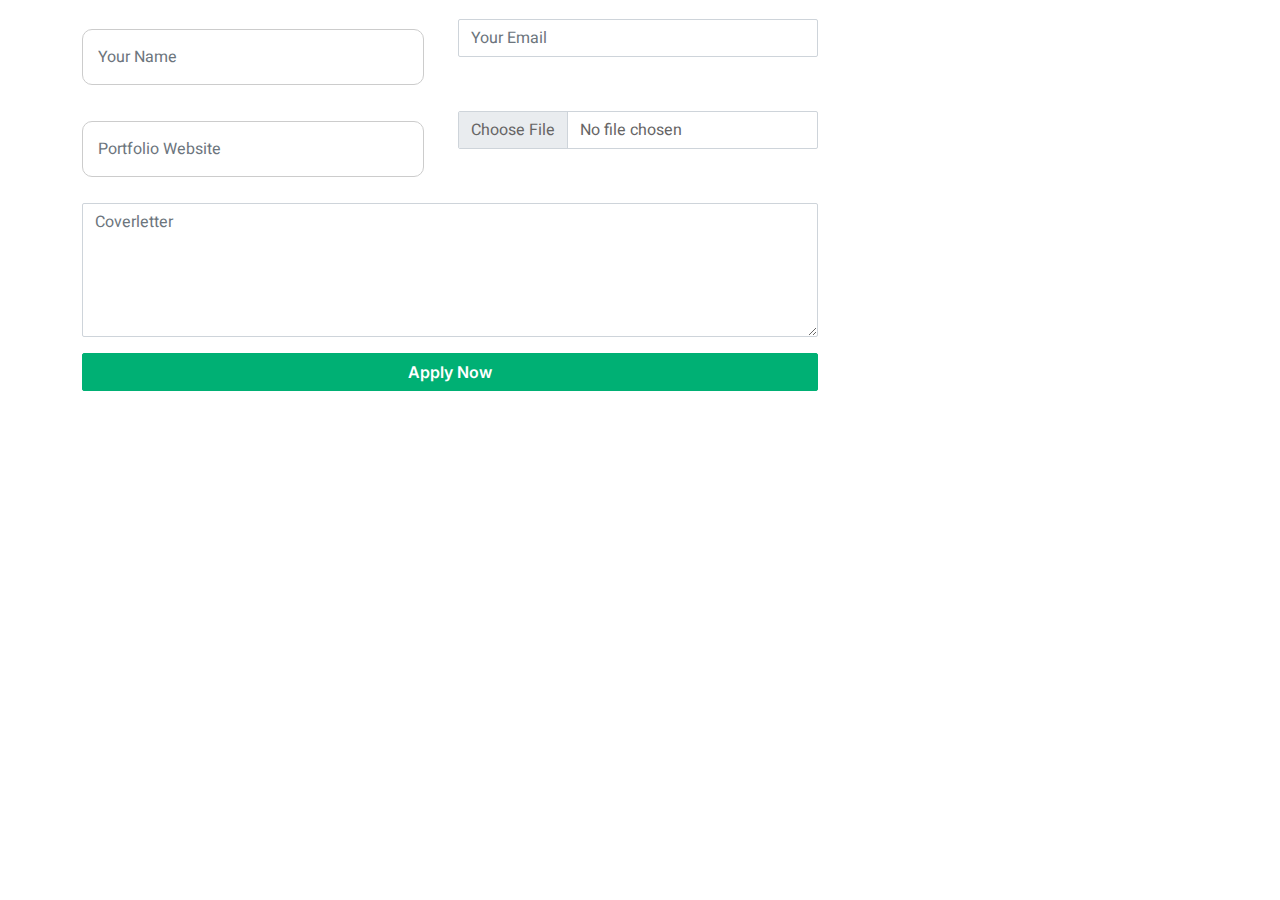
<file: job-detail.html>
<!DOCTYPE html>
<html lang="en">

<head>
    <meta charset="utf-8">
    <title>JobEntry - Job Portal Website Template</title>
    <meta content="width=device-width, initial-scale=1.0" name="viewport">
    <meta content="" name="keywords">
    <meta content="" name="description">

    <!-- Favicon -->
    <link href="img/favicon.ico" rel="icon">

    <!-- Google Web Fonts -->
    <link rel="preconnect" href="https://fonts.googleapis.com">
    <link rel="preconnect" href="https://fonts.gstatic.com" crossorigin>
    <link href="https://fonts.googleapis.com/css2?family=Heebo:wght@400;500;600&family=Inter:wght@700;800&display=swap" rel="stylesheet">
    
    <!-- Icon Font Stylesheet -->
    <link href="https://cdnjs.cloudflare.com/ajax/libs/font-awesome/5.10.0/css/all.min.css" rel="stylesheet">
    <link href="https://cdn.jsdelivr.net/npm/bootstrap-icons@1.4.1/font/bootstrap-icons.css" rel="stylesheet">

    <!-- Libraries Stylesheet -->
    <link href="lib/animate/animate.min.css" rel="stylesheet">
    <link href="lib/owlcarousel/assets/owl.carousel.min.css" rel="stylesheet">

    <!-- Customized Bootstrap Stylesheet -->
    <link href="css/bootstrap.min.css" rel="stylesheet">

    <!-- Template Stylesheet -->
    <link href="css/style.css" rel="stylesheet">
</head>

<body>
    <div class="container-xxl bg-white p-0">
        <!-- Spinner Start -->
        <div id="spinner" class="show bg-white position-fixed translate-middle w-100 vh-100 top-50 start-50 d-flex align-items-center justify-content-center">
            <div class="spinner-border text-primary" style="width: 3rem; height: 3rem;" role="status">
                <span class="sr-only">Loading...</span>
            </div>
        </div>
        <!-- Spinner End -->


        <!-- Navbar Start -->
        <nav class="navbar navbar-expand-lg bg-white navbar-light shadow sticky-top p-0">
            <a href="index.html" class="navbar-brand d-flex align-items-center text-center py-0 px-4 px-lg-5">
                <h1 class="m-0 text-primary">JobEntry</h1>
            </a>
            <button type="button" class="navbar-toggler me-4" data-bs-toggle="collapse" data-bs-target="#navbarCollapse">
                <span class="navbar-toggler-icon"></span>
            </button>
            <div class="collapse navbar-collapse" id="navbarCollapse">
                <div class="navbar-nav ms-auto p-4 p-lg-0">
                    <a href="index.html" class="nav-item nav-link">Home</a>
                    <a href="about.html" class="nav-item nav-link">About</a>
                    <div class="nav-item dropdown">
                        <a href="#" class="nav-link dropdown-toggle active" data-bs-toggle="dropdown">Jobs</a>
                        <div class="dropdown-menu rounded-0 m-0">
                            <a href="job-list.html" class="dropdown-item">Job List</a>
                            <a href="job-detail.html" class="dropdown-item active">Job Detail</a>
                        </div>
                    </div>
                    <div class="nav-item dropdown">
                        <a href="#" class="nav-link dropdown-toggle" data-bs-toggle="dropdown">Pages</a>
                        <div class="dropdown-menu rounded-0 m-0">
                            <a href="category.html" class="dropdown-item">Job Category</a>
                            <a href="testimonial.html" class="dropdown-item">Testimonial</a>
                            <a href="404.html" class="dropdown-item">404</a>
                        </div>
                    </div>
                    <a href="contact.html" class="nav-item nav-link">Contact</a>
                </div>
                <a href="" class="btn btn-primary rounded-0 py-4 px-lg-5 d-none d-lg-block">Post A Job<i class="fa fa-arrow-right ms-3"></i></a>
            </div>
        </nav>
        <!-- Navbar End -->


        <!-- Header End -->
        <div class="container-xxl py-5 bg-dark page-header mb-5">
            <div class="container my-5 pt-5 pb-4">
                <h1 class="display-3 text-white mb-3 animated slideInDown">Job Detail</h1>
                <nav aria-label="breadcrumb">
                    <ol class="breadcrumb text-uppercase">
                        <li class="breadcrumb-item"><a href="#">Home</a></li>
                        <li class="breadcrumb-item"><a href="#">Pages</a></li>
                        <li class="breadcrumb-item text-white active" aria-current="page">Job Detail</li>
                    </ol>
                </nav>
            </div>
        </div>
        <!-- Header End -->


        <!-- Job Detail Start -->
        <div class="container-xxl py-5 wow fadeInUp" data-wow-delay="0.1s">
            <div class="container">
                <div class="row gy-5 gx-4">
                    <div class="col-lg-8">
                        <div class="d-flex align-items-center mb-5">
                            <img class="flex-shrink-0 img-fluid border rounded" src="img/com-logo-2.jpg" alt="" style="width: 80px; height: 80px;">
                            <div class="text-start ps-4">
                                <h3 class="mb-3">Marketing Manager</h3>
                                <span class="text-truncate me-3"><i class="fa fa-map-marker-alt text-primary me-2"></i>Bangalore, Karnataka</span>
                                <span class="text-truncate me-3"><i class="far fa-clock text-primary me-2"></i>Full Time</span>
                                <span class="text-truncate me-0"><i class="far fa-money-bill-alt text-primary me-2"></i>₹10LPA-₹13LPA</span>
                            </div>
                        </div>

                        <div class="mb-5">
                            <h4 class="mb-3">Job description</h4>
                            <p>We are looking for an experienced and result-driven Marketing Manager to join our team. As a Marketing Manager, you will be responsible for overseeing the company's marketing initiatives, leading the marketing team, and developing strategies to grow brand awareness and drive business success. You will work closely with the sales, product, and creative teams to ensure cohesive, targeted, and effective marketing campaigns.</p>
                            <h4 class="mb-3">Responsibility</h4>
                            <p>Strategic Planning: Develop and implement effective marketing strategies to increase brand visibility and reach the target audience.
                                Campaign Management: Plan, execute, and analyze marketing campaigns across various channels (digital, print, social media, email).
                                Team Leadership: Lead, mentor, and collaborate with the marketing team to deliver on key performance goals.
                                Market Research: Conduct market research to identify customer needs, market trends, and competitive landscape.
                                Branding and Positioning: Ensure consistent brand messaging and positioning across all marketing channels.
                                Budget Management: Manage the marketing budget and optimize resource allocation.
                                Collaboration: Work with cross-functional teams, including sales, product development, and creative departments, to ensure alignment and smooth execution of marketing plans.
                                Performance Tracking: Use analytics tools to track and report on campaign performance, customer engagement, and ROI.</p>
                            <ul class="list-unstyled">
                                <li><i class="fa fa-angle-right text-primary me-2"></i>Branding and Positioning</li>
                                <li><i class="fa fa-angle-right text-primary me-2"></i>Market Research</li>
                                <li><i class="fa fa-angle-right text-primary me-2"></i>Budget Management: Manage the marketing budget and optimize resource allocation.</li>
                                <li><i class="fa fa-angle-right text-primary me-2"></i>Collaboration</li>
                            </ul>
                            <h4 class="mb-3">Qualifications</h4>
                            <p>Bachelor’s degree in Marketing, Business, or a related field. Master's degree preferred</p>
                            <ul class="list-unstyled">
                                <li><i class="fa fa-angle-right text-primary me-2"></i>Proven experience (3-5 years) as a Marketing Manager or in a similar role.</li>
                                <li><i class="fa fa-angle-right text-primary me-2"></i>Strong understanding of digital marketing, social media platforms, and SEO/SEM</li>
                                <li><i class="fa fa-angle-right text-primary me-2"></i>Excellent communication, leadership, and organizational skills.</li>
                                <li><i class="fa fa-angle-right text-primary me-2"></i>Ability to analyze and interpret market data to drive decision-making.</li>
                                <li><i class="fa fa-angle-right text-primary me-2"></i>Creative thinker with attention to detail and problem-solving abilities.</li>
                            </ul>
                        </div>
        
                        <div class="">
                            <h4 class="mb-4">Apply For The Job</h4>
                            <form>
                                <div class="row g-3">
                                    <div class="col-12 col-sm-6">
                                        <input type="text" class="form-control" placeholder="Your Name">
                                    </div>
                                    <div class="col-12 col-sm-6">
                                        <input type="email" class="form-control" placeholder="Your Email">
                                    </div>
                                    <div class="col-12 col-sm-6">
                                        <input type="text" class="form-control" placeholder="Portfolio Website">
                                    </div>
                                    <div class="col-12 col-sm-6">
                                        <input type="file" class="form-control bg-white">
                                    </div>
                                    <div class="col-12">
                                        <textarea class="form-control" rows="5" placeholder="Coverletter"></textarea>
                                    </div>
                                    <div class="col-12">
                                        <button class="btn btn-primary w-100" type="submit">Apply Now</button>
                                    </div>
                                </div>
                            </form>
                        </div>
                    </div>
        
                    <div class="col-lg-4">
                        <div class="bg-light rounded p-5 mb-4 wow slideInUp" data-wow-delay="0.1s">
                            <h4 class="mb-4">Job Summery</h4>
                            <p><i class="fa fa-angle-right text-primary me-2"></i>Published On: 02 Jan, 2025</p>
                            <p><i class="fa fa-angle-right text-primary me-2"></i>Vacancy: 1303 Position</p>
                            <p><i class="fa fa-angle-right text-primary me-2"></i>Job Nature: Full Time</p>
                            <p><i class="fa fa-angle-right text-primary me-2"></i>Salary: INR 4LPA - INR 12LPA</p>
                            <p><i class="fa fa-angle-right text-primary me-2"></i>Location: Gurugram, Bhopal, Hyderabad, Chennai</p>
                            <p class="m-0"><i class="fa fa-angle-right text-primary me-2"></i>Date Line: 25 Jan, 2025</p>
                        </div>
                        <div class="bg-light rounded p-5 wow slideInUp" data-wow-delay="0.1s">
                            <h4 class="mb-4">Company Detail</h4>
                            <p class="m-0">SeaGro, a dynamic and comprehensive platform designed to empower individuals and communities by offering a wide range of services all in one place. Whether you're looking for a job, exploring new learning opportunities, connecting with like-minded people, or managing your day-to-day tasks, SeaGro is here to make your life easier and more organized.</p>
                        </div>
                    </div>
                </div>
            </div>
        </div>
        <!-- Job Detail End -->


        <!-- Footer Start -->
        <div class="container-fluid bg-dark text-white-50 footer pt-5 mt-5 wow fadeIn" data-wow-delay="0.1s">
            <div class="container py-5">
                <div class="row g-5">
                    <div class="col-lg-3 col-md-6">
                        <h5 class="text-white mb-4">Company</h5>
                        <a class="btn btn-link text-white-50" href="">About Us</a>
                        <a class="btn btn-link text-white-50" href="">Contact Us</a>
                        <a class="btn btn-link text-white-50" href="">Our Services</a>
                        <a class="btn btn-link text-white-50" href="">Privacy Policy</a>
                        <a class="btn btn-link text-white-50" href="">Terms & Condition</a>
                    </div>
                    <div class="col-lg-3 col-md-6">
                        <h5 class="text-white mb-4">Quick Links</h5>
                        <a class="btn btn-link text-white-50" href="">About Us</a>
                        <a class="btn btn-link text-white-50" href="">Contact Us</a>
                        <a class="btn btn-link text-white-50" href="">Our Services</a>
                        <a class="btn btn-link text-white-50" href="">Privacy Policy</a>
                        <a class="btn btn-link text-white-50" href="">Terms & Condition</a>
                    </div>
                    <div class="col-lg-3 col-md-6">
                        <h5 class="text-white mb-4">Contact</h5>
                        <p class="mb-2"><i class="fa fa-map-marker-alt me-3"></i>123 Street, New York, USA</p>
                        <p class="mb-2"><i class="fa fa-phone-alt me-3"></i>+012 345 67890</p>
                        <p class="mb-2"><i class="fa fa-envelope me-3"></i>info@example.com</p>
                        <div class="d-flex pt-2">
                            <a class="btn btn-outline-light btn-social" href=""><i class="fab fa-twitter"></i></a>
                            <a class="btn btn-outline-light btn-social" href=""><i class="fab fa-facebook-f"></i></a>
                            <a class="btn btn-outline-light btn-social" href=""><i class="fab fa-youtube"></i></a>
                            <a class="btn btn-outline-light btn-social" href=""><i class="fab fa-linkedin-in"></i></a>
                        </div>
                    </div>
                    <div class="col-lg-3 col-md-6">
                        <h5 class="text-white mb-4">Newsletter</h5>
                        <p>Dolor amet sit justo amet elitr clita ipsum elitr est.</p>
                        <div class="position-relative mx-auto" style="max-width: 400px;">
                            <input class="form-control bg-transparent w-100 py-3 ps-4 pe-5" type="text" placeholder="Your email">
                            <button type="button" class="btn btn-primary py-2 position-absolute top-0 end-0 mt-2 me-2">SignUp</button>
                        </div>
                    </div>
                </div>
            </div>
            <div class="container">
                <div class="copyright">
                    <div class="row">
                        <div class="col-md-6 text-center text-md-start mb-3 mb-md-0">
                            &copy; <a class="border-bottom" href="#">Your Site Name</a>, All Right Reserved. 
							
							<!--/*** This template is free as long as you keep the footer author’s credit link/attribution link/backlink. If you'd like to use the template without the footer author’s credit link/attribution link/backlink, you can purchase the Credit Removal License from "https://htmlcodex.com/credit-removal". Thank you for your support. ***/-->
							Designed By <a class="border-bottom" href="https://htmlcodex.com">HTML Codex</a>
                        </div>
                        <div class="col-md-6 text-center text-md-end">
                            <div class="footer-menu">
                                <a href="">Home</a>
                                <a href="">Cookies</a>
                                <a href="">Help</a>
                                <a href="">FQAs</a>
                            </div>
                        </div>
                    </div>
                </div>
            </div>
        </div>
        <!-- Footer End -->


        <!-- Back to Top -->
        <a href="#" class="btn btn-lg btn-primary btn-lg-square back-to-top"><i class="bi bi-arrow-up"></i></a>
    </div>

    <!-- JavaScript Libraries -->
    <script src="https://code.jquery.com/jquery-3.4.1.min.js"></script>
    <script src="https://cdn.jsdelivr.net/npm/bootstrap@5.0.0/dist/js/bootstrap.bundle.min.js"></script>
    <script src="lib/wow/wow.min.js"></script>
    <script src="lib/easing/easing.min.js"></script>
    <script src="lib/waypoints/waypoints.min.js"></script>
    <script src="lib/owlcarousel/owl.carousel.min.js"></script>

    <!-- Template Javascript -->
    <script src="js/main.js"></script>
</body>

</html>
</file>
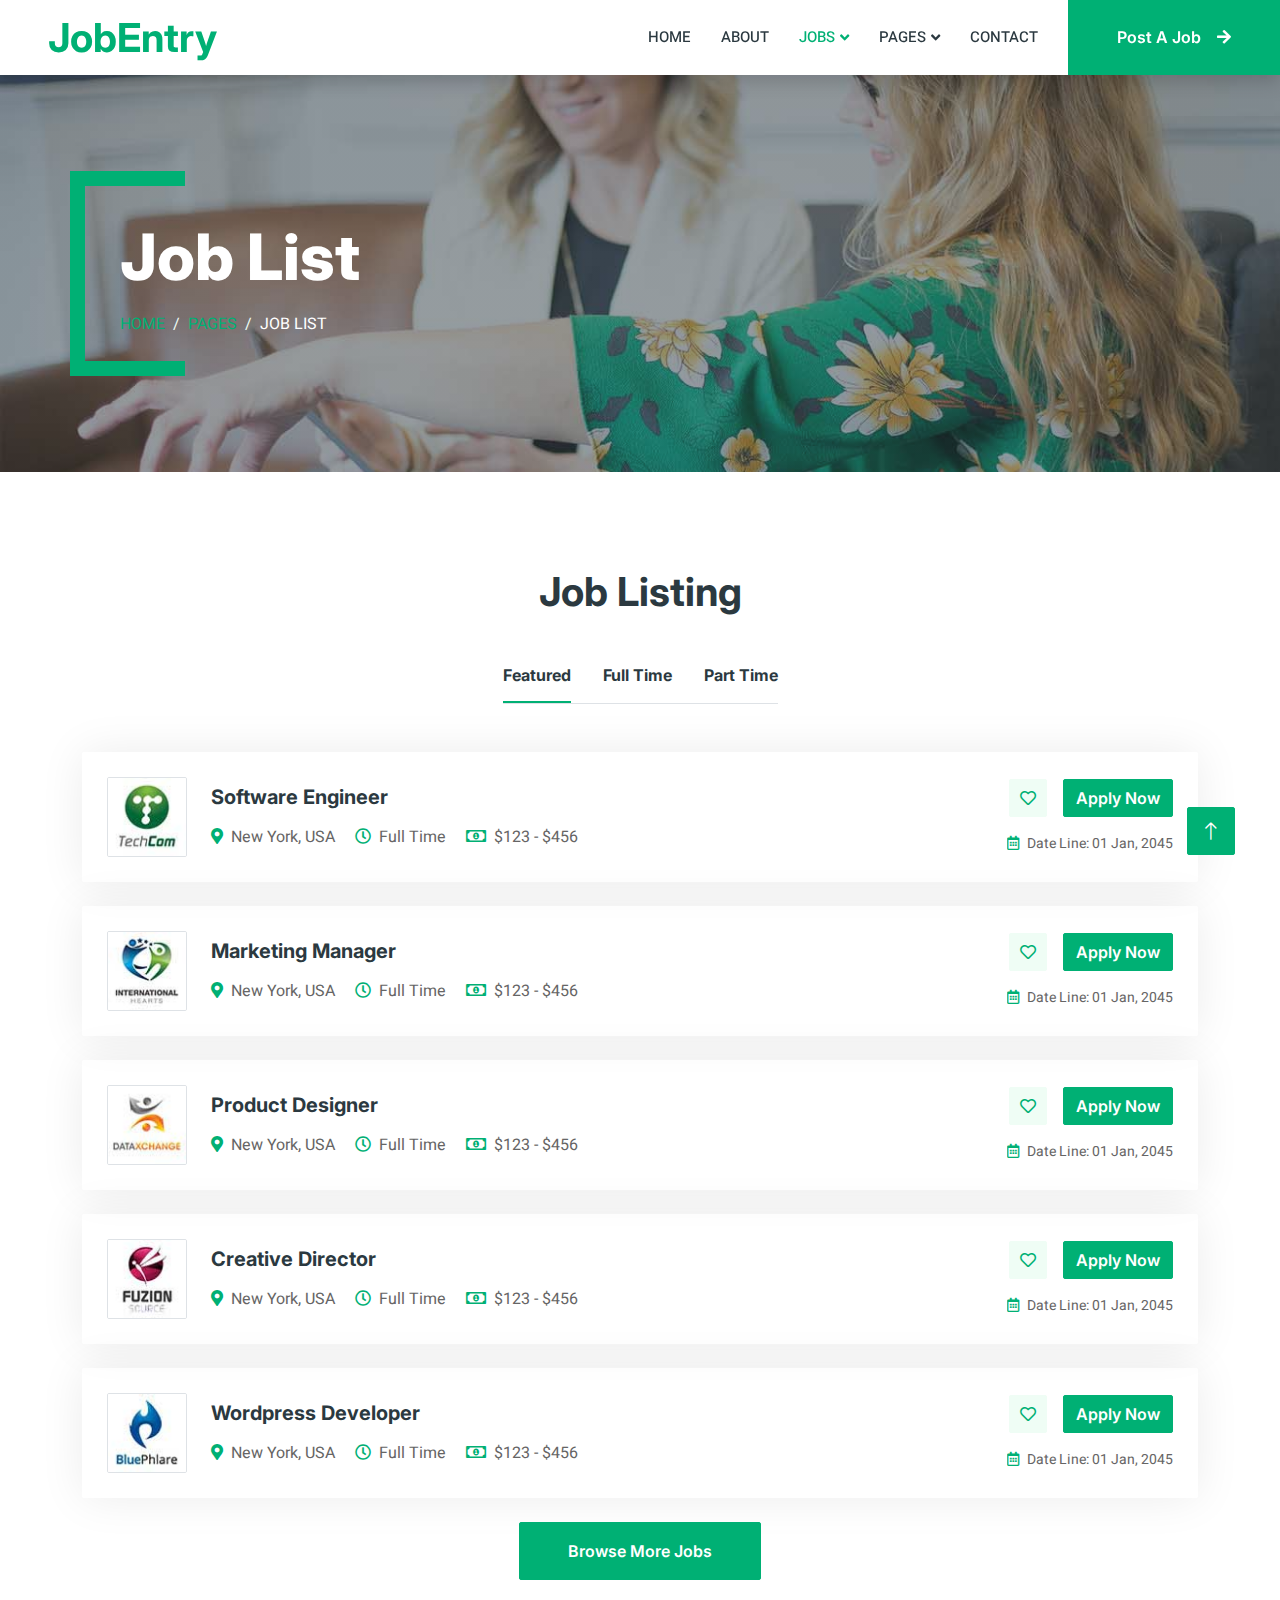
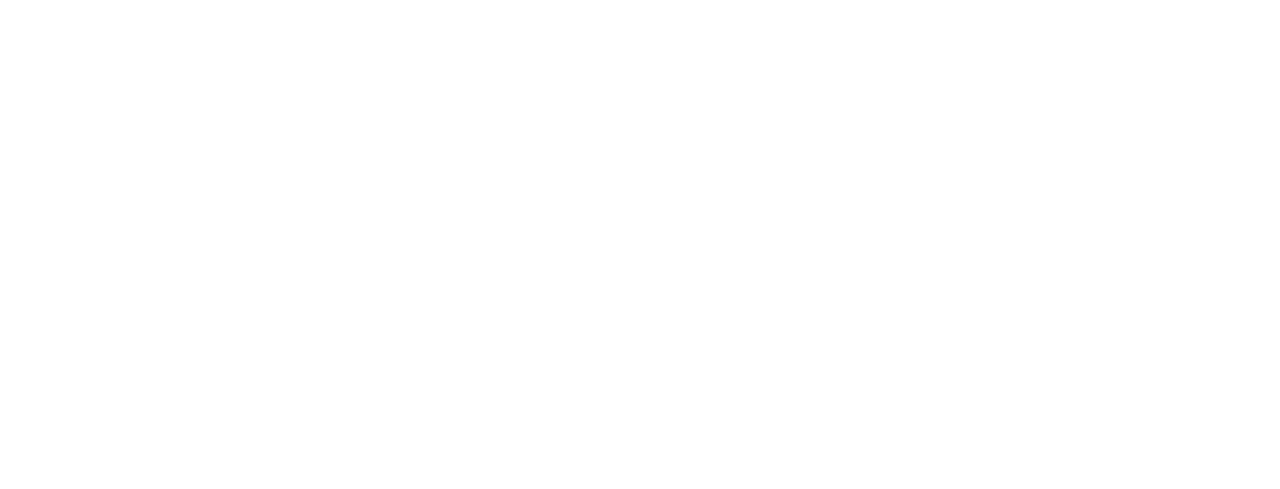
<file: job-list.html>
<!DOCTYPE html>
<html lang="en">

<head>
    <meta charset="utf-8">
    <title>JobEntry - Job Portal Website Template</title>
    <meta content="width=device-width, initial-scale=1.0" name="viewport">
    <meta content="" name="keywords">
    <meta content="" name="description">

    <!-- Favicon -->
    <link href="img/favicon.ico" rel="icon">

    <!-- Google Web Fonts -->
    <link rel="preconnect" href="https://fonts.googleapis.com">
    <link rel="preconnect" href="https://fonts.gstatic.com" crossorigin>
    <link href="https://fonts.googleapis.com/css2?family=Heebo:wght@400;500;600&family=Inter:wght@700;800&display=swap" rel="stylesheet">
    
    <!-- Icon Font Stylesheet -->
    <link href="https://cdnjs.cloudflare.com/ajax/libs/font-awesome/5.10.0/css/all.min.css" rel="stylesheet">
    <link href="https://cdn.jsdelivr.net/npm/bootstrap-icons@1.4.1/font/bootstrap-icons.css" rel="stylesheet">

    <!-- Libraries Stylesheet -->
    <link href="lib/animate/animate.min.css" rel="stylesheet">
    <link href="lib/owlcarousel/assets/owl.carousel.min.css" rel="stylesheet">

    <!-- Customized Bootstrap Stylesheet -->
    <link href="css/bootstrap.min.css" rel="stylesheet">

    <!-- Template Stylesheet -->
    <link href="css/style.css" rel="stylesheet">
</head>

<body>
    <div class="container-xxl bg-white p-0">
        <!-- Spinner Start -->
        <div id="spinner" class="show bg-white position-fixed translate-middle w-100 vh-100 top-50 start-50 d-flex align-items-center justify-content-center">
            <div class="spinner-border text-primary" style="width: 3rem; height: 3rem;" role="status">
                <span class="sr-only">Loading...</span>
            </div>
        </div>
        <!-- Spinner End -->


        <!-- Navbar Start -->
        <nav class="navbar navbar-expand-lg bg-white navbar-light shadow sticky-top p-0">
            <a href="index.html" class="navbar-brand d-flex align-items-center text-center py-0 px-4 px-lg-5">
                <h1 class="m-0 text-primary">JobEntry</h1>
            </a>
            <button type="button" class="navbar-toggler me-4" data-bs-toggle="collapse" data-bs-target="#navbarCollapse">
                <span class="navbar-toggler-icon"></span>
            </button>
            <div class="collapse navbar-collapse" id="navbarCollapse">
                <div class="navbar-nav ms-auto p-4 p-lg-0">
                    <a href="index.html" class="nav-item nav-link">Home</a>
                    <a href="about.html" class="nav-item nav-link">About</a>
                    <div class="nav-item dropdown">
                        <a href="#" class="nav-link dropdown-toggle active" data-bs-toggle="dropdown">Jobs</a>
                        <div class="dropdown-menu rounded-0 m-0">
                            <a href="job-list.html" class="dropdown-item active">Job List</a>
                            <a href="job-detail.html" class="dropdown-item">Job Detail</a>
                        </div>
                    </div>
                    <div class="nav-item dropdown">
                        <a href="#" class="nav-link dropdown-toggle" data-bs-toggle="dropdown">Pages</a>
                        <div class="dropdown-menu rounded-0 m-0">
                            <a href="category.html" class="dropdown-item">Job Category</a>
                            <a href="testimonial.html" class="dropdown-item">Testimonial</a>
                            <a href="404.html" class="dropdown-item">404</a>
                        </div>
                    </div>
                    <a href="contact.html" class="nav-item nav-link">Contact</a>
                </div>
                <a href="" class="btn btn-primary rounded-0 py-4 px-lg-5 d-none d-lg-block">Post A Job<i class="fa fa-arrow-right ms-3"></i></a>
            </div>
        </nav>
        <!-- Navbar End -->


        <!-- Header End -->
        <div class="container-xxl py-5 bg-dark page-header mb-5">
            <div class="container my-5 pt-5 pb-4">
                <h1 class="display-3 text-white mb-3 animated slideInDown">Job List</h1>
                <nav aria-label="breadcrumb">
                    <ol class="breadcrumb text-uppercase">
                        <li class="breadcrumb-item"><a href="#">Home</a></li>
                        <li class="breadcrumb-item"><a href="#">Pages</a></li>
                        <li class="breadcrumb-item text-white active" aria-current="page">Job List</li>
                    </ol>
                </nav>
            </div>
        </div>
        <!-- Header End -->


        <!-- Jobs Start -->
        <div class="container-xxl py-5">
            <div class="container">
                <h1 class="text-center mb-5 wow fadeInUp" data-wow-delay="0.1s">Job Listing</h1>
                <div class="tab-class text-center wow fadeInUp" data-wow-delay="0.3s">
                    <ul class="nav nav-pills d-inline-flex justify-content-center border-bottom mb-5">
                        <li class="nav-item">
                            <a class="d-flex align-items-center text-start mx-3 ms-0 pb-3 active" data-bs-toggle="pill" href="#tab-1">
                                <h6 class="mt-n1 mb-0">Featured</h6>
                            </a>
                        </li>
                        <li class="nav-item">
                            <a class="d-flex align-items-center text-start mx-3 pb-3" data-bs-toggle="pill" href="#tab-2">
                                <h6 class="mt-n1 mb-0">Full Time</h6>
                            </a>
                        </li>
                        <li class="nav-item">
                            <a class="d-flex align-items-center text-start mx-3 me-0 pb-3" data-bs-toggle="pill" href="#tab-3">
                                <h6 class="mt-n1 mb-0">Part Time</h6>
                            </a>
                        </li>
                    </ul>
                    <div class="tab-content">
                        <div id="tab-1" class="tab-pane fade show p-0 active">
                            <div class="job-item p-4 mb-4">
                                <div class="row g-4">
                                    <div class="col-sm-12 col-md-8 d-flex align-items-center">
                                        <img class="flex-shrink-0 img-fluid border rounded" src="img/com-logo-1.jpg" alt="" style="width: 80px; height: 80px;">
                                        <div class="text-start ps-4">
                                            <h5 class="mb-3">Software Engineer</h5>
                                            <span class="text-truncate me-3"><i class="fa fa-map-marker-alt text-primary me-2"></i>New York, USA</span>
                                            <span class="text-truncate me-3"><i class="far fa-clock text-primary me-2"></i>Full Time</span>
                                            <span class="text-truncate me-0"><i class="far fa-money-bill-alt text-primary me-2"></i>$123 - $456</span>
                                        </div>
                                    </div>
                                    <div class="col-sm-12 col-md-4 d-flex flex-column align-items-start align-items-md-end justify-content-center">
                                        <div class="d-flex mb-3">
                                            <a class="btn btn-light btn-square me-3" href=""><i class="far fa-heart text-primary"></i></a>
                                            <a class="btn btn-primary" href="">Apply Now</a>
                                        </div>
                                        <small class="text-truncate"><i class="far fa-calendar-alt text-primary me-2"></i>Date Line: 01 Jan, 2045</small>
                                    </div>
                                </div>
                            </div>
                            <div class="job-item p-4 mb-4">
                                <div class="row g-4">
                                    <div class="col-sm-12 col-md-8 d-flex align-items-center">
                                        <img class="flex-shrink-0 img-fluid border rounded" src="img/com-logo-2.jpg" alt="" style="width: 80px; height: 80px;">
                                        <div class="text-start ps-4">
                                            <h5 class="mb-3">Marketing Manager</h5>
                                            <span class="text-truncate me-3"><i class="fa fa-map-marker-alt text-primary me-2"></i>New York, USA</span>
                                            <span class="text-truncate me-3"><i class="far fa-clock text-primary me-2"></i>Full Time</span>
                                            <span class="text-truncate me-0"><i class="far fa-money-bill-alt text-primary me-2"></i>$123 - $456</span>
                                        </div>
                                    </div>
                                    <div class="col-sm-12 col-md-4 d-flex flex-column align-items-start align-items-md-end justify-content-center">
                                        <div class="d-flex mb-3">
                                            <a class="btn btn-light btn-square me-3" href=""><i class="far fa-heart text-primary"></i></a>
                                            <a class="btn btn-primary" href="">Apply Now</a>
                                        </div>
                                        <small class="text-truncate"><i class="far fa-calendar-alt text-primary me-2"></i>Date Line: 01 Jan, 2045</small>
                                    </div>
                                </div>
                            </div>
                            <div class="job-item p-4 mb-4">
                                <div class="row g-4">
                                    <div class="col-sm-12 col-md-8 d-flex align-items-center">
                                        <img class="flex-shrink-0 img-fluid border rounded" src="img/com-logo-3.jpg" alt="" style="width: 80px; height: 80px;">
                                        <div class="text-start ps-4">
                                            <h5 class="mb-3">Product Designer</h5>
                                            <span class="text-truncate me-3"><i class="fa fa-map-marker-alt text-primary me-2"></i>New York, USA</span>
                                            <span class="text-truncate me-3"><i class="far fa-clock text-primary me-2"></i>Full Time</span>
                                            <span class="text-truncate me-0"><i class="far fa-money-bill-alt text-primary me-2"></i>$123 - $456</span>
                                        </div>
                                    </div>
                                    <div class="col-sm-12 col-md-4 d-flex flex-column align-items-start align-items-md-end justify-content-center">
                                        <div class="d-flex mb-3">
                                            <a class="btn btn-light btn-square me-3" href=""><i class="far fa-heart text-primary"></i></a>
                                            <a class="btn btn-primary" href="">Apply Now</a>
                                        </div>
                                        <small class="text-truncate"><i class="far fa-calendar-alt text-primary me-2"></i>Date Line: 01 Jan, 2045</small>
                                    </div>
                                </div>
                            </div>
                            <div class="job-item p-4 mb-4">
                                <div class="row g-4">
                                    <div class="col-sm-12 col-md-8 d-flex align-items-center">
                                        <img class="flex-shrink-0 img-fluid border rounded" src="img/com-logo-4.jpg" alt="" style="width: 80px; height: 80px;">
                                        <div class="text-start ps-4">
                                            <h5 class="mb-3">Creative Director</h5>
                                            <span class="text-truncate me-3"><i class="fa fa-map-marker-alt text-primary me-2"></i>New York, USA</span>
                                            <span class="text-truncate me-3"><i class="far fa-clock text-primary me-2"></i>Full Time</span>
                                            <span class="text-truncate me-0"><i class="far fa-money-bill-alt text-primary me-2"></i>$123 - $456</span>
                                        </div>
                                    </div>
                                    <div class="col-sm-12 col-md-4 d-flex flex-column align-items-start align-items-md-end justify-content-center">
                                        <div class="d-flex mb-3">
                                            <a class="btn btn-light btn-square me-3" href=""><i class="far fa-heart text-primary"></i></a>
                                            <a class="btn btn-primary" href="">Apply Now</a>
                                        </div>
                                        <small class="text-truncate"><i class="far fa-calendar-alt text-primary me-2"></i>Date Line: 01 Jan, 2045</small>
                                    </div>
                                </div>
                            </div>
                            <div class="job-item p-4 mb-4">
                                <div class="row g-4">
                                    <div class="col-sm-12 col-md-8 d-flex align-items-center">
                                        <img class="flex-shrink-0 img-fluid border rounded" src="img/com-logo-5.jpg" alt="" style="width: 80px; height: 80px;">
                                        <div class="text-start ps-4">
                                            <h5 class="mb-3">Wordpress Developer</h5>
                                            <span class="text-truncate me-3"><i class="fa fa-map-marker-alt text-primary me-2"></i>New York, USA</span>
                                            <span class="text-truncate me-3"><i class="far fa-clock text-primary me-2"></i>Full Time</span>
                                            <span class="text-truncate me-0"><i class="far fa-money-bill-alt text-primary me-2"></i>$123 - $456</span>
                                        </div>
                                    </div>
                                    <div class="col-sm-12 col-md-4 d-flex flex-column align-items-start align-items-md-end justify-content-center">
                                        <div class="d-flex mb-3">
                                            <a class="btn btn-light btn-square me-3" href=""><i class="far fa-heart text-primary"></i></a>
                                            <a class="btn btn-primary" href="">Apply Now</a>
                                        </div>
                                        <small class="text-truncate"><i class="far fa-calendar-alt text-primary me-2"></i>Date Line: 01 Jan, 2045</small>
                                    </div>
                                </div>
                            </div>
                            <a class="btn btn-primary py-3 px-5" href="">Browse More Jobs</a>
                        </div>
                        <div id="tab-2" class="tab-pane fade show p-0">
                            <div class="job-item p-4 mb-4">
                                <div class="row g-4">
                                    <div class="col-sm-12 col-md-8 d-flex align-items-center">
                                        <img class="flex-shrink-0 img-fluid border rounded" src="img/com-logo-1.jpg" alt="" style="width: 80px; height: 80px;">
                                        <div class="text-start ps-4">
                                            <h5 class="mb-3">Software Engineer</h5>
                                            <span class="text-truncate me-3"><i class="fa fa-map-marker-alt text-primary me-2"></i>New York, USA</span>
                                            <span class="text-truncate me-3"><i class="far fa-clock text-primary me-2"></i>Full Time</span>
                                            <span class="text-truncate me-0"><i class="far fa-money-bill-alt text-primary me-2"></i>$123 - $456</span>
                                        </div>
                                    </div>
                                    <div class="col-sm-12 col-md-4 d-flex flex-column align-items-start align-items-md-end justify-content-center">
                                        <div class="d-flex mb-3">
                                            <a class="btn btn-light btn-square me-3" href=""><i class="far fa-heart text-primary"></i></a>
                                            <a class="btn btn-primary" href="">Apply Now</a>
                                        </div>
                                        <small class="text-truncate"><i class="far fa-calendar-alt text-primary me-2"></i>Date Line: 01 Jan, 2045</small>
                                    </div>
                                </div>
                            </div>
                            <div class="job-item p-4 mb-4">
                                <div class="row g-4">
                                    <div class="col-sm-12 col-md-8 d-flex align-items-center">
                                        <img class="flex-shrink-0 img-fluid border rounded" src="img/com-logo-2.jpg" alt="" style="width: 80px; height: 80px;">
                                        <div class="text-start ps-4">
                                            <h5 class="mb-3">Marketing Manager</h5>
                                            <span class="text-truncate me-3"><i class="fa fa-map-marker-alt text-primary me-2"></i>New York, USA</span>
                                            <span class="text-truncate me-3"><i class="far fa-clock text-primary me-2"></i>Full Time</span>
                                            <span class="text-truncate me-0"><i class="far fa-money-bill-alt text-primary me-2"></i>$123 - $456</span>
                                        </div>
                                    </div>
                                    <div class="col-sm-12 col-md-4 d-flex flex-column align-items-start align-items-md-end justify-content-center">
                                        <div class="d-flex mb-3">
                                            <a class="btn btn-light btn-square me-3" href=""><i class="far fa-heart text-primary"></i></a>
                                            <a class="btn btn-primary" href="">Apply Now</a>
                                        </div>
                                        <small class="text-truncate"><i class="far fa-calendar-alt text-primary me-2"></i>Date Line: 01 Jan, 2045</small>
                                    </div>
                                </div>
                            </div>
                            <div class="job-item p-4 mb-4">
                                <div class="row g-4">
                                    <div class="col-sm-12 col-md-8 d-flex align-items-center">
                                        <img class="flex-shrink-0 img-fluid border rounded" src="img/com-logo-3.jpg" alt="" style="width: 80px; height: 80px;">
                                        <div class="text-start ps-4">
                                            <h5 class="mb-3">Product Designer</h5>
                                            <span class="text-truncate me-3"><i class="fa fa-map-marker-alt text-primary me-2"></i>New York, USA</span>
                                            <span class="text-truncate me-3"><i class="far fa-clock text-primary me-2"></i>Full Time</span>
                                            <span class="text-truncate me-0"><i class="far fa-money-bill-alt text-primary me-2"></i>$123 - $456</span>
                                        </div>
                                    </div>
                                    <div class="col-sm-12 col-md-4 d-flex flex-column align-items-start align-items-md-end justify-content-center">
                                        <div class="d-flex mb-3">
                                            <a class="btn btn-light btn-square me-3" href=""><i class="far fa-heart text-primary"></i></a>
                                            <a class="btn btn-primary" href="">Apply Now</a>
                                        </div>
                                        <small class="text-truncate"><i class="far fa-calendar-alt text-primary me-2"></i>Date Line: 01 Jan, 2045</small>
                                    </div>
                                </div>
                            </div>
                            <div class="job-item p-4 mb-4">
                                <div class="row g-4">
                                    <div class="col-sm-12 col-md-8 d-flex align-items-center">
                                        <img class="flex-shrink-0 img-fluid border rounded" src="img/com-logo-4.jpg" alt="" style="width: 80px; height: 80px;">
                                        <div class="text-start ps-4">
                                            <h5 class="mb-3">Creative Director</h5>
                                            <span class="text-truncate me-3"><i class="fa fa-map-marker-alt text-primary me-2"></i>New York, USA</span>
                                            <span class="text-truncate me-3"><i class="far fa-clock text-primary me-2"></i>Full Time</span>
                                            <span class="text-truncate me-0"><i class="far fa-money-bill-alt text-primary me-2"></i>$123 - $456</span>
                                        </div>
                                    </div>
                                    <div class="col-sm-12 col-md-4 d-flex flex-column align-items-start align-items-md-end justify-content-center">
                                        <div class="d-flex mb-3">
                                            <a class="btn btn-light btn-square me-3" href=""><i class="far fa-heart text-primary"></i></a>
                                            <a class="btn btn-primary" href="">Apply Now</a>
                                        </div>
                                        <small class="text-truncate"><i class="far fa-calendar-alt text-primary me-2"></i>Date Line: 01 Jan, 2045</small>
                                    </div>
                                </div>
                            </div>
                            <div class="job-item p-4 mb-4">
                                <div class="row g-4">
                                    <div class="col-sm-12 col-md-8 d-flex align-items-center">
                                        <img class="flex-shrink-0 img-fluid border rounded" src="img/com-logo-5.jpg" alt="" style="width: 80px; height: 80px;">
                                        <div class="text-start ps-4">
                                            <h5 class="mb-3">Wordpress Developer</h5>
                                            <span class="text-truncate me-3"><i class="fa fa-map-marker-alt text-primary me-2"></i>New York, USA</span>
                                            <span class="text-truncate me-3"><i class="far fa-clock text-primary me-2"></i>Full Time</span>
                                            <span class="text-truncate me-0"><i class="far fa-money-bill-alt text-primary me-2"></i>$123 - $456</span>
                                        </div>
                                    </div>
                                    <div class="col-sm-12 col-md-4 d-flex flex-column align-items-start align-items-md-end justify-content-center">
                                        <div class="d-flex mb-3">
                                            <a class="btn btn-light btn-square me-3" href=""><i class="far fa-heart text-primary"></i></a>
                                            <a class="btn btn-primary" href="">Apply Now</a>
                                        </div>
                                        <small class="text-truncate"><i class="far fa-calendar-alt text-primary me-2"></i>Date Line: 01 Jan, 2045</small>
                                    </div>
                                </div>
                            </div>
                            <a class="btn btn-primary py-3 px-5" href="">Browse More Jobs</a>
                        </div>
                        <div id="tab-3" class="tab-pane fade show p-0">
                            <div class="job-item p-4 mb-4">
                                <div class="row g-4">
                                    <div class="col-sm-12 col-md-8 d-flex align-items-center">
                                        <img class="flex-shrink-0 img-fluid border rounded" src="img/com-logo-1.jpg" alt="" style="width: 80px; height: 80px;">
                                        <div class="text-start ps-4">
                                            <h5 class="mb-3">Software Engineer</h5>
                                            <span class="text-truncate me-3"><i class="fa fa-map-marker-alt text-primary me-2"></i>New York, USA</span>
                                            <span class="text-truncate me-3"><i class="far fa-clock text-primary me-2"></i>Full Time</span>
                                            <span class="text-truncate me-0"><i class="far fa-money-bill-alt text-primary me-2"></i>$123 - $456</span>
                                        </div>
                                    </div>
                                    <div class="col-sm-12 col-md-4 d-flex flex-column align-items-start align-items-md-end justify-content-center">
                                        <div class="d-flex mb-3">
                                            <a class="btn btn-light btn-square me-3" href=""><i class="far fa-heart text-primary"></i></a>
                                            <a class="btn btn-primary" href="">Apply Now</a>
                                        </div>
                                        <small class="text-truncate"><i class="far fa-calendar-alt text-primary me-2"></i>Date Line: 01 Jan, 2045</small>
                                    </div>
                                </div>
                            </div>
                            <div class="job-item p-4 mb-4">
                                <div class="row g-4">
                                    <div class="col-sm-12 col-md-8 d-flex align-items-center">
                                        <img class="flex-shrink-0 img-fluid border rounded" src="img/com-logo-2.jpg" alt="" style="width: 80px; height: 80px;">
                                        <div class="text-start ps-4">
                                            <h5 class="mb-3">Marketing Manager</h5>
                                            <span class="text-truncate me-3"><i class="fa fa-map-marker-alt text-primary me-2"></i>New York, USA</span>
                                            <span class="text-truncate me-3"><i class="far fa-clock text-primary me-2"></i>Full Time</span>
                                            <span class="text-truncate me-0"><i class="far fa-money-bill-alt text-primary me-2"></i>$123 - $456</span>
                                        </div>
                                    </div>
                                    <div class="col-sm-12 col-md-4 d-flex flex-column align-items-start align-items-md-end justify-content-center">
                                        <div class="d-flex mb-3">
                                            <a class="btn btn-light btn-square me-3" href=""><i class="far fa-heart text-primary"></i></a>
                                            <a class="btn btn-primary" href="">Apply Now</a>
                                        </div>
                                        <small class="text-truncate"><i class="far fa-calendar-alt text-primary me-2"></i>Date Line: 01 Jan, 2045</small>
                                    </div>
                                </div>
                            </div>
                            <div class="job-item p-4 mb-4">
                                <div class="row g-4">
                                    <div class="col-sm-12 col-md-8 d-flex align-items-center">
                                        <img class="flex-shrink-0 img-fluid border rounded" src="img/com-logo-3.jpg" alt="" style="width: 80px; height: 80px;">
                                        <div class="text-start ps-4">
                                            <h5 class="mb-3">Product Designer</h5>
                                            <span class="text-truncate me-3"><i class="fa fa-map-marker-alt text-primary me-2"></i>New York, USA</span>
                                            <span class="text-truncate me-3"><i class="far fa-clock text-primary me-2"></i>Full Time</span>
                                            <span class="text-truncate me-0"><i class="far fa-money-bill-alt text-primary me-2"></i>$123 - $456</span>
                                        </div>
                                    </div>
                                    <div class="col-sm-12 col-md-4 d-flex flex-column align-items-start align-items-md-end justify-content-center">
                                        <div class="d-flex mb-3">
                                            <a class="btn btn-light btn-square me-3" href=""><i class="far fa-heart text-primary"></i></a>
                                            <a class="btn btn-primary" href="">Apply Now</a>
                                        </div>
                                        <small class="text-truncate"><i class="far fa-calendar-alt text-primary me-2"></i>Date Line: 01 Jan, 2045</small>
                                    </div>
                                </div>
                            </div>
                            <div class="job-item p-4 mb-4">
                                <div class="row g-4">
                                    <div class="col-sm-12 col-md-8 d-flex align-items-center">
                                        <img class="flex-shrink-0 img-fluid border rounded" src="img/com-logo-4.jpg" alt="" style="width: 80px; height: 80px;">
                                        <div class="text-start ps-4">
                                            <h5 class="mb-3">Creative Director</h5>
                                            <span class="text-truncate me-3"><i class="fa fa-map-marker-alt text-primary me-2"></i>New York, USA</span>
                                            <span class="text-truncate me-3"><i class="far fa-clock text-primary me-2"></i>Full Time</span>
                                            <span class="text-truncate me-0"><i class="far fa-money-bill-alt text-primary me-2"></i>$123 - $456</span>
                                        </div>
                                    </div>
                                    <div class="col-sm-12 col-md-4 d-flex flex-column align-items-start align-items-md-end justify-content-center">
                                        <div class="d-flex mb-3">
                                            <a class="btn btn-light btn-square me-3" href=""><i class="far fa-heart text-primary"></i></a>
                                            <a class="btn btn-primary" href="">Apply Now</a>
                                        </div>
                                        <small class="text-truncate"><i class="far fa-calendar-alt text-primary me-2"></i>Date Line: 01 Jan, 2045</small>
                                    </div>
                                </div>
                            </div>
                            <div class="job-item p-4 mb-4">
                                <div class="row g-4">
                                    <div class="col-sm-12 col-md-8 d-flex align-items-center">
                                        <img class="flex-shrink-0 img-fluid border rounded" src="img/com-logo-5.jpg" alt="" style="width: 80px; height: 80px;">
                                        <div class="text-start ps-4">
                                            <h5 class="mb-3">Wordpress Developer</h5>
                                            <span class="text-truncate me-3"><i class="fa fa-map-marker-alt text-primary me-2"></i>New York, USA</span>
                                            <span class="text-truncate me-3"><i class="far fa-clock text-primary me-2"></i>Full Time</span>
                                            <span class="text-truncate me-0"><i class="far fa-money-bill-alt text-primary me-2"></i>$123 - $456</span>
                                        </div>
                                    </div>
                                    <div class="col-sm-12 col-md-4 d-flex flex-column align-items-start align-items-md-end justify-content-center">
                                        <div class="d-flex mb-3">
                                            <a class="btn btn-light btn-square me-3" href=""><i class="far fa-heart text-primary"></i></a>
                                            <a class="btn btn-primary" href="">Apply Now</a>
                                        </div>
                                        <small class="text-truncate"><i class="far fa-calendar-alt text-primary me-2"></i>Date Line: 01 Jan, 2045</small>
                                    </div>
                                </div>
                            </div>
                            <a class="btn btn-primary py-3 px-5" href="">Browse More Jobs</a>
                        </div>
                    </div>
                </div>
            </div>
        </div>
        <!-- Jobs End -->


        <!-- Footer Start -->
        <div class="container-fluid bg-dark text-white-50 footer pt-5 mt-5 wow fadeIn" data-wow-delay="0.1s">
            <div class="container py-5">
                <div class="row g-5">
                    <div class="col-lg-3 col-md-6">
                        <h5 class="text-white mb-4">Company</h5>
                        <a class="btn btn-link text-white-50" href="">About Us</a>
                        <a class="btn btn-link text-white-50" href="">Contact Us</a>
                        <a class="btn btn-link text-white-50" href="">Our Services</a>
                        <a class="btn btn-link text-white-50" href="">Privacy Policy</a>
                        <a class="btn btn-link text-white-50" href="">Terms & Condition</a>
                    </div>
                    <div class="col-lg-3 col-md-6">
                        <h5 class="text-white mb-4">Quick Links</h5>
                        <a class="btn btn-link text-white-50" href="">About Us</a>
                        <a class="btn btn-link text-white-50" href="">Contact Us</a>
                        <a class="btn btn-link text-white-50" href="">Our Services</a>
                        <a class="btn btn-link text-white-50" href="">Privacy Policy</a>
                        <a class="btn btn-link text-white-50" href="">Terms & Condition</a>
                    </div>
                    <div class="col-lg-3 col-md-6">
                        <h5 class="text-white mb-4">Contact</h5>
                        <p class="mb-2"><i class="fa fa-map-marker-alt me-3"></i>123 Street, New York, USA</p>
                        <p class="mb-2"><i class="fa fa-phone-alt me-3"></i>+012 345 67890</p>
                        <p class="mb-2"><i class="fa fa-envelope me-3"></i>info@example.com</p>
                        <div class="d-flex pt-2">
                            <a class="btn btn-outline-light btn-social" href=""><i class="fab fa-twitter"></i></a>
                            <a class="btn btn-outline-light btn-social" href=""><i class="fab fa-facebook-f"></i></a>
                            <a class="btn btn-outline-light btn-social" href=""><i class="fab fa-youtube"></i></a>
                            <a class="btn btn-outline-light btn-social" href=""><i class="fab fa-linkedin-in"></i></a>
                        </div>
                    </div>
                    <div class="col-lg-3 col-md-6">
                        <h5 class="text-white mb-4">Newsletter</h5>
                        <p>Dolor amet sit justo amet elitr clita ipsum elitr est.</p>
                        <div class="position-relative mx-auto" style="max-width: 400px;">
                            <input class="form-control bg-transparent w-100 py-3 ps-4 pe-5" type="text" placeholder="Your email">
                            <button type="button" class="btn btn-primary py-2 position-absolute top-0 end-0 mt-2 me-2">SignUp</button>
                        </div>
                    </div>
                </div>
            </div>
            <div class="container">
                <div class="copyright">
                    <div class="row">
                        <div class="col-md-6 text-center text-md-start mb-3 mb-md-0">
                            &copy; <a class="border-bottom" href="#">Your Site Name</a>, All Right Reserved. 
							
							<!--/*** This template is free as long as you keep the footer author’s credit link/attribution link/backlink. If you'd like to use the template without the footer author’s credit link/attribution link/backlink, you can purchase the Credit Removal License from "https://htmlcodex.com/credit-removal". Thank you for your support. ***/-->
							Designed By <a class="border-bottom" href="https://htmlcodex.com">HTML Codex</a>
                        </div>
                        <div class="col-md-6 text-center text-md-end">
                            <div class="footer-menu">
                                <a href="">Home</a>
                                <a href="">Cookies</a>
                                <a href="">Help</a>
                                <a href="">FQAs</a>
                            </div>
                        </div>
                    </div>
                </div>
            </div>
        </div>
        <!-- Footer End -->


        <!-- Back to Top -->
        <a href="#" class="btn btn-lg btn-primary btn-lg-square back-to-top"><i class="bi bi-arrow-up"></i></a>
    </div>

    <!-- JavaScript Libraries -->
    <script src="https://code.jquery.com/jquery-3.4.1.min.js"></script>
    <script src="https://cdn.jsdelivr.net/npm/bootstrap@5.0.0/dist/js/bootstrap.bundle.min.js"></script>
    <script src="lib/wow/wow.min.js"></script>
    <script src="lib/easing/easing.min.js"></script>
    <script src="lib/waypoints/waypoints.min.js"></script>
    <script src="lib/owlcarousel/owl.carousel.min.js"></script>

    <!-- Template Javascript -->
    <script src="js/main.js"></script>
</body>

</html>
</file>
<file: css/style.css>
/********** Template CSS **********/
:root {
    --primary: #00B074;
    --secondary: #2B9BFF;
    --light: #EFFDF5;
    --dark: #2B3940;
}

.back-to-top {
    position: fixed;
    display: none;
    right: 45px;
    bottom: 45px;
    z-index: 99;
}


/*** Spinner ***/
#spinner {
    opacity: 0;
    visibility: hidden;
    transition: opacity .5s ease-out, visibility 0s linear .5s;
    z-index: 99999;
}

#spinner.show {
    transition: opacity .5s ease-out, visibility 0s linear 0s;
    visibility: visible;
    opacity: 1;
}


/*** Button ***/
.btn {
    font-family: 'Inter', sans-serif;
    font-weight: 600;
    transition: .5s;
}

.btn.btn-primary,
.btn.btn-secondary {
    color: #FFFFFF;
}

.btn-square {
    width: 38px;
    height: 38px;
}

.btn-sm-square {
    width: 32px;
    height: 32px;
}

.btn-lg-square {
    width: 48px;
    height: 48px;
}

.btn-square,
.btn-sm-square,
.btn-lg-square {
    padding: 0;
    display: flex;
    align-items: center;
    justify-content: center;
    font-weight: normal;
    border-radius: 2px;
}


/*** Navbar ***/
.navbar .dropdown-toggle::after {
    border: none;
    content: "\f107";
    font-family: "Font Awesome 5 Free";
    font-weight: 900;
    vertical-align: middle;
    margin-left: 5px;
    transition: .5s;
}

.navbar .dropdown-toggle[aria-expanded=true]::after {
    transform: rotate(-180deg);
}

.navbar-dark .navbar-nav .nav-link,
.navbar-light .navbar-nav .nav-link {
    margin-right: 30px;
    padding: 25px 0;
    color: #FFFFFF;
    font-size: 15px;
    text-transform: uppercase;
    outline: none;
}

.navbar-dark .navbar-nav .nav-link:hover,
.navbar-dark .navbar-nav .nav-link.active,
.navbar-light .navbar-nav .nav-link:hover,
.navbar-light .navbar-nav .nav-link.active {
    color: var(--primary);
}

@media (max-width: 991.98px) {
    .navbar-dark .navbar-nav .nav-link,
    .navbar-light .navbar-nav .nav-link  {
        margin-right: 0;
        padding: 10px 0;
    }

    .navbar-light .navbar-nav {
        border-top: 1px solid #EEEEEE;
    }
}

.navbar-light .navbar-brand,
.navbar-light a.btn {
    height: 75px;
}

.navbar-light .navbar-nav .nav-link {
    color: var(--dark);
    font-weight: 500;
}

.navbar-light.sticky-top {
    top: -100px;
    transition: .5s;
}

@media (min-width: 992px) {
    .navbar .nav-item .dropdown-menu {
        display: block;
        top: 100%;
        margin-top: 0;
        transform: rotateX(-75deg);
        transform-origin: 0% 0%;
        opacity: 0;
        visibility: hidden;
        transition: .5s;
        
    }

    .navbar .nav-item:hover .dropdown-menu {
        transform: rotateX(0deg);
        visibility: visible;
        transition: .5s;
        opacity: 1;
    }
}


/*** Header ***/
.header-carousel .container,
.page-header .container {
    position: relative;
    padding: 45px 0 45px 35px;
    border-left: 15px solid var(--primary);
}

.header-carousel .container::before,
.header-carousel .container::after,
.page-header .container::before,
.page-header .container::after {
    position: absolute;
    content: "";
    top: 0;
    left: 0;
    width: 100px;
    height: 15px;
    background: var(--primary);
}

.header-carousel .container::after,
.page-header .container::after {
    top: 100%;
    margin-top: -15px;
}

@media (max-width: 768px) {
    .header-carousel .owl-carousel-item {
        position: relative;
        min-height: 500px;
    }
    
    .header-carousel .owl-carousel-item img {
        position: absolute;
        width: 100%;
        height: 100%;
        object-fit: cover;
    }

    .header-carousel .owl-carousel-item p {
        font-size: 14px !important;
        font-weight: 400 !important;
    }

    .header-carousel .owl-carousel-item h1 {
        font-size: 30px;
        font-weight: 600;
    }
}

.header-carousel .owl-nav {
    position: absolute;
    top: 50%;
    right: 8%;
    transform: translateY(-50%);
    display: flex;
    flex-direction: column;
}

.header-carousel .owl-nav .owl-prev,
.header-carousel .owl-nav .owl-next {
    margin: 7px 0;
    width: 45px;
    height: 45px;
    display: flex;
    align-items: center;
    justify-content: center;
    color: #FFFFFF;
    background: transparent;
    border: 1px solid #FFFFFF;
    border-radius: 2px;
    font-size: 22px;
    transition: .5s;
}

.header-carousel .owl-nav .owl-prev:hover,
.header-carousel .owl-nav .owl-next:hover {
    background: var(--primary);
    border-color: var(--primary);
}

.page-header {
    background: linear-gradient(rgba(43, 57, 64, .5), rgba(43, 57, 64, .5)), url(../img/carousel-1.jpg) center center no-repeat;
    background-size: cover;
}

.breadcrumb-item + .breadcrumb-item::before {
    color: var(--light);
}


/*** About ***/
.about-bg {
    background-image: -webkit-repeating-radial-gradient(center center, rgba(0, 0, 0, 0.2), rgba(0, 0, 0, 0.2) 1px, transparent 1px, transparent 100%);
    background-image: -moz-repeating-radial-gradient(center center, rgba(0, 0, 0, 0.2), rgba(0, 0, 0, 0.2) 1px, transparent 1px, transparent 100%);
    background-image: -ms-repeating-radial-gradient(center center, rgba(0, 0, 0, 0.2), rgba(0, 0, 0, 0.2) 1px, transparent 1px, transparent 100%);
    background-image: -o-repeating-radial-gradient(center center, rgba(0, 0, 0, 0.2), rgba(0, 0, 0, 0.2) 1px, transparent 1px, transparent 100%);
    background-image: repeating-radial-gradient(center center, rgba(0, 0, 0, 0.2), rgba(0, 0, 0, 0.2) 1px, transparent 1px, transparent 100%);
    background-size: 5px 5px;
}


/*** Category ***/
.cat-item {
    display: block;
    box-shadow: 0 0 45px rgba(0, 0, 0, .08);
    border: 1px solid transparent;
    transition: .5s;
}

.cat-item:hover {
    border-color: rgba(0, 0, 0, .08);
    box-shadow: none;
}

/*To-Do List managements*/

.todocontainer {
    background-color: white;
    width:40%;
    margin: 0 auto;
    padding: 20px;
    border-radius: 8px;
    box-shadow: 0 0 10px rgba(0, 0, 0, 0.2);
}


input[type="text"] {
    width: 95%;
    padding: 15px;
    border-radius:10px;
    margin: 10px 0px 10px 0px;
    border: 1px solid #ccc;
}



button:hover {
    background-color:green; 
}



ul {
    list-style: none;
    padding: 0;
}




/*** Job Listing ***/
.nav-pills .nav-item .active {
    border-bottom: 2px solid var(--primary);
}

.job-item {
    border: 1px solid transparent;
    border-radius: 2px;
    box-shadow: 0 0 45px rgba(0, 0, 0, .08);
    transition: .5s;
}

.job-item:hover {
    border-color: rgba(0, 0, 0, .08);
    box-shadow: none;
}


/*** Testimonial ***/
.testimonial-carousel .owl-item .testimonial-item,
.testimonial-carousel .owl-item.center .testimonial-item * {
    transition: .5s;
}

.testimonial-carousel .owl-item.center .testimonial-item {
    background: var(--primary) !important;
}

.testimonial-carousel .owl-item.center .testimonial-item * {
    color: #FFFFFF !important;
}

.testimonial-carousel .owl-dots {
    margin-top: 24px;
    display: flex;
    align-items: flex-end;
    justify-content: center;
}

.testimonial-carousel .owl-dot {
    position: relative;
    display: inline-block;
    margin: 0 5px;
    width: 15px;
    height: 15px;
    border: 5px solid var(--primary);
    border-radius: 2px;
    transition: .5s;
}

.testimonial-carousel .owl-dot.active {
    background: var(--dark);
    border-color: var(--primary);
}


/*** Footer ***/
.footer .btn.btn-social {
    margin-right: 5px;
    width: 35px;
    height: 35px;
    display: flex;
    align-items: center;
    justify-content: center;
    color: var(--light);
    border: 1px solid rgba(255,255,255,0.5);
    border-radius: 2px;
    transition: .3s;
}

.footer .btn.btn-social:hover {
    color: var(--primary);
    border-color: var(--light);
}

.footer .btn.btn-link {
    display: block;
    margin-bottom: 5px;
    padding: 0;
    text-align: left;
    font-size: 15px;
    font-weight: normal;
    text-transform: capitalize;
    transition: .3s;
}

.footer .btn.btn-link::before {
    position: relative;
    content: "\f105";
    font-family: "Font Awesome 5 Free";
    font-weight: 900;
    margin-right: 10px;
}

.footer .btn.btn-link:hover {
    letter-spacing: 1px;
    box-shadow: none;
}

.footer .form-control {
    border-color: rgba(255,255,255,0.5);
}

.footer .copyright {
    padding: 25px 0;
    font-size: 15px;
    border-top: 1px solid rgba(256, 256, 256, .1);
}

.footer .copyright a {
    color: var(--light);
}

.footer .footer-menu a {
    margin-right: 15px;
    padding-right: 15px;
    border-right: 1px solid rgba(255, 255, 255, .1);
}

.footer .footer-menu a:last-child {
    margin-right: 0;
    padding-right: 0;
    border-right: none;
}
</file>
